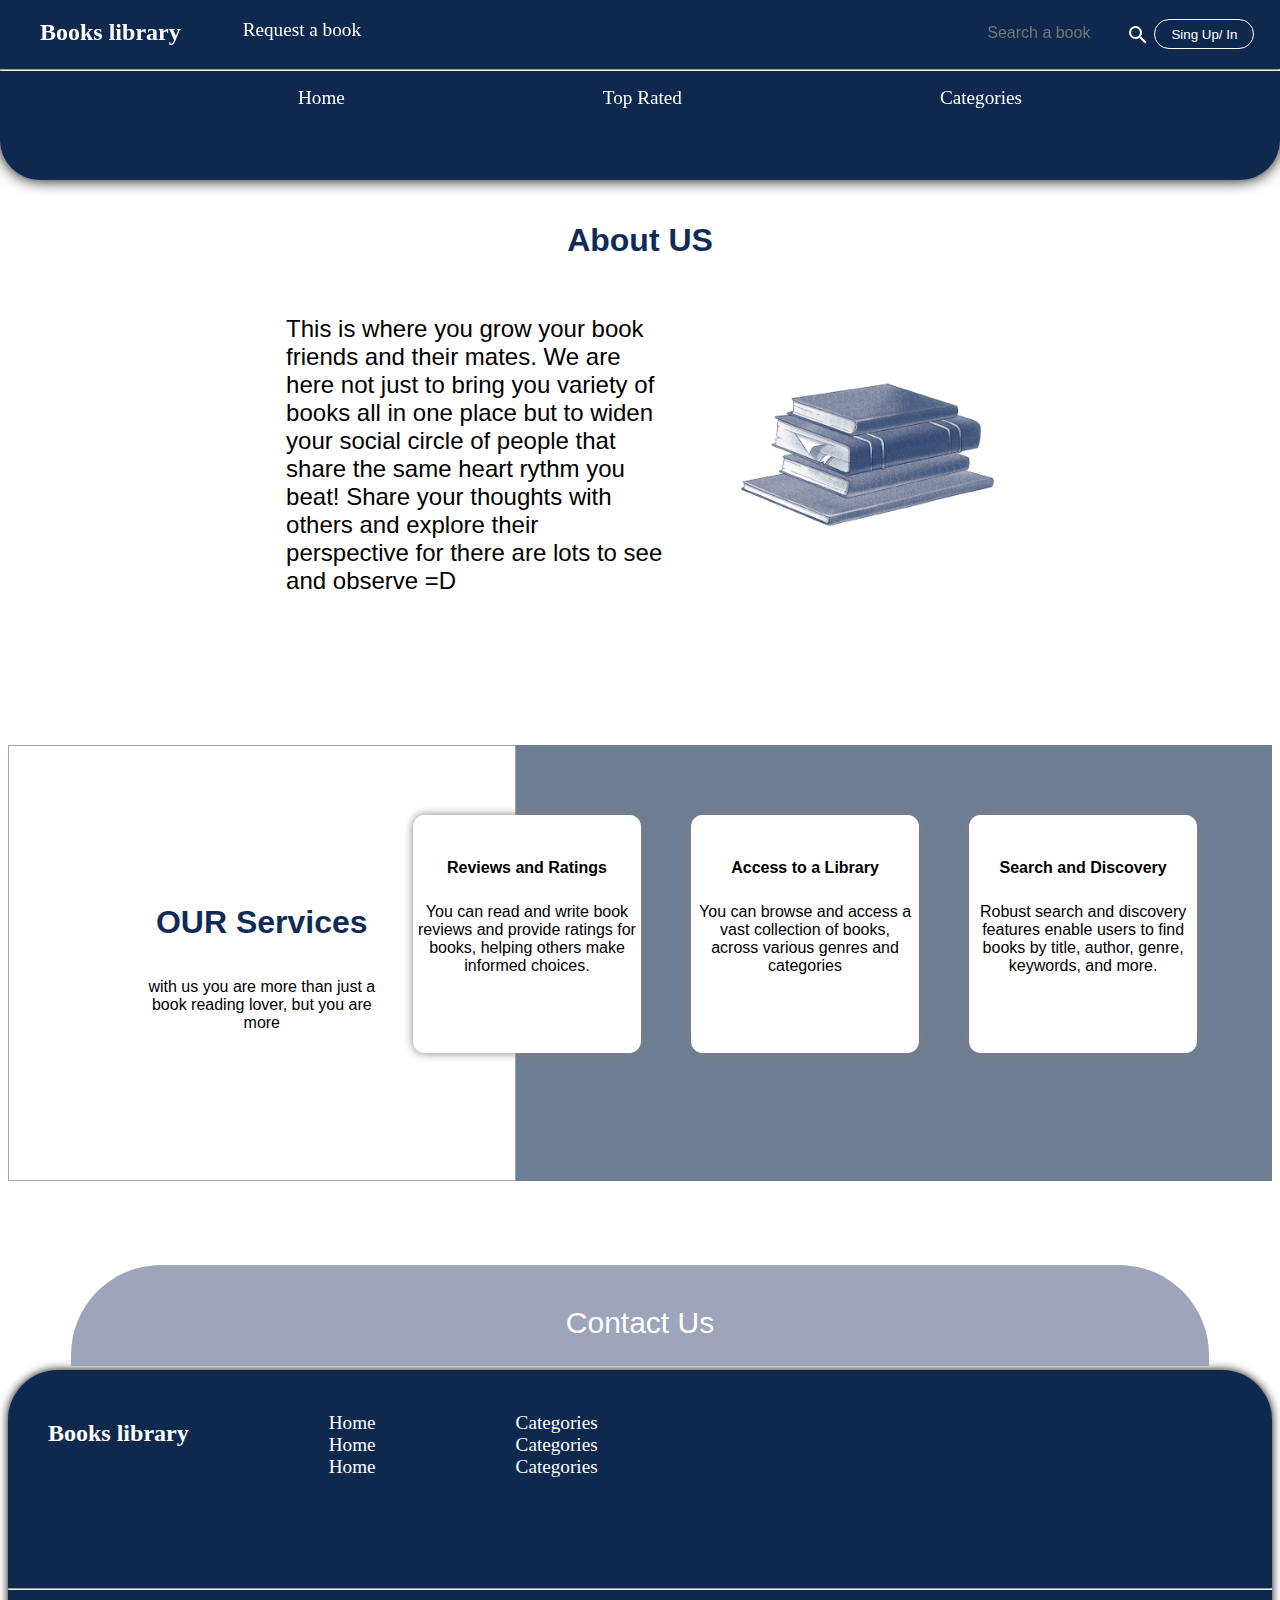
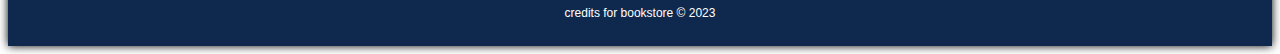
<file: src/html/about.html>
<!DOCTYPE html>
<html lang="en">
<head>
    <meta charset="UTF-8">
    <meta name="viewport" content="width=device-width, initial-scale=1.0">
    <title>About Us</title>
    <link rel="stylesheet" href="../css/about.css">
</head>
<body>
<!-- About Us Section  -->

<!-- Nav Bar -->
<nav class="navbar_container">
    <ul class="navbar_container-sec1">
        <li class="navbar_container-logo">Books library</li>
        <li><a class="item" href="//">Request a book</a></li>
        <li class="searchBarNav">
                <input id="searchQueryInputNav" type="text" name="searchQueryInput" placeholder="Search a book" value="" />
                <button id="searchQuerySubmitNav" type="submit" name="searchQuerySubmit" style="width:24px;height:24px"><svg style="width:24px;height:24px" ><path fill="white" d="M9.5,3A6.5,6.5 0 0,1 16,9.5C16,11.11 15.41,12.59 14.44,13.73L14.71,14H15.5L20.5,19L19,20.5L14,15.5V14.71L13.73,14.44C12.59,15.41 11.11,16 9.5,16A6.5,6.5 0 0,1 3,9.5A6.5,6.5 0 0,1 9.5,3M9.5,5C7,5 5,7 5,9.5C5,12 7,14 9.5,14C12,14 14,12 14,9.5C14,7 12,5 9.5,5Z" /></svg>
                </button>
        </li>
        <li><button id="navbar_container-signinup"  value="Sing Up/ In">Sing Up/ In</button></li>
        <li id="navbar_container-profile"><svg xmlns="http://www.w3.org/2000/svg" height="1.5em" viewBox="0 0 448 512">! Font Awesome Free 6.4.2 by @fontawesome - https://fontawesome.com License - https://fontawesome.com/license (Commercial License) Copyright 2023 Fonticons, Inc.<path d="M304 128a80 80 0 1 0 -160 0 80 80 0 1 0 160 0zM96 128a128 128 0 1 1 256 0A128 128 0 1 1 96 128zM49.3 464H398.7c-8.9-63.3-63.3-112-129-112H178.3c-65.7 0-120.1 48.7-129 112zM0 482.3C0 383.8 79.8 304 178.3 304h91.4C368.2 304 448 383.8 448 482.3c0 16.4-13.3 29.7-29.7 29.7H29.7C13.3 512 0 498.7 0 482.3z"/></svg></i></li>
    </ul>
    <hr />
    <ul class="navbar_container-sec2">
        <li><a class="item" href="//">Home</li></a>
        <li><a class="item" href="//">Top Rated</li></a>
        <li><a class="item" href="//">Categories</li></a>
    </ul>

</nav>

<!-- Hero  -->
    <section class="about_sec">
        <h3>About US</h3>
        <div class="about_sec-hero">
            <p>This is where you grow your book friends and their mates. We are here not just to bring you variety of books all in one place but to widen your social circle of people that share the same heart rythm you beat! Share your thoughts with others and explore their perspective for there are lots to see and observe =D </p>
            <img src="../../assets/stack_of_books.png" alt="aboutUsImg">
        </div>
    </section>
<!-- Our Services -->
    <div class="about_sec-services">

        <div class="about_sec-services-prt1">
            <h3><b>OUR</b> Services</h3>
                <div class="about_sec-services-prt3-card1">
                    <h4>Reviews and Ratings</h4>
                    <p>You can read and write book reviews and provide ratings for books, helping others make informed choices.</p>
                </div>
                <div class="about_sec-services-prt3-card2">
                    <h4>Access to a Library</h4>
                    <p>You can browse and access a vast collection of books, across various genres and categories</p>
                </div>
                <div class="about_sec-services-prt3-card3">
                    <h4>Search and Discovery</h4>
                    <p>Robust search and discovery features enable users to find books by title, author, genre, keywords, and more.</p>
                </div>
            <p>with us you are more than just a book reading lover, but you are more </p>
        </div>
    </div>
    
<!-- Footbar -->
<section class="footbar_">
    <div class="footbar_contactus">
        <p><a href="./src/html/contact.html" class="footbar_contactus-link">Contact Us</a></p>
    </div>

    <footer class="footbar_container">
        <ul class="footbar_container-logo">Books library</ul>

        <ul class="footbar_container-sec1">
            <li><a class="item" href="//">Home</a></li>
            <li><a class="item" href="//">Home</a></li>
            <li><a class="item" href="//">Home</a></li>
        </ul>
        <ul class="footbar_container-sec2">
            <li><a class="item" href="//">Categories</a></li>
            <li><a class="item" href="//">Categories</a></li>
            <li><a class="item" href="//">Categories</a></li>
        </ul>
    </footer>
    <div class="footbar_container-copyRight"><hr><p>credits for bookstore &#169; 2023</p> </div>    
</section>

<!-- Java Script -->
<script src="/src/js/about.js"></script>

</body>
</html>
</file>
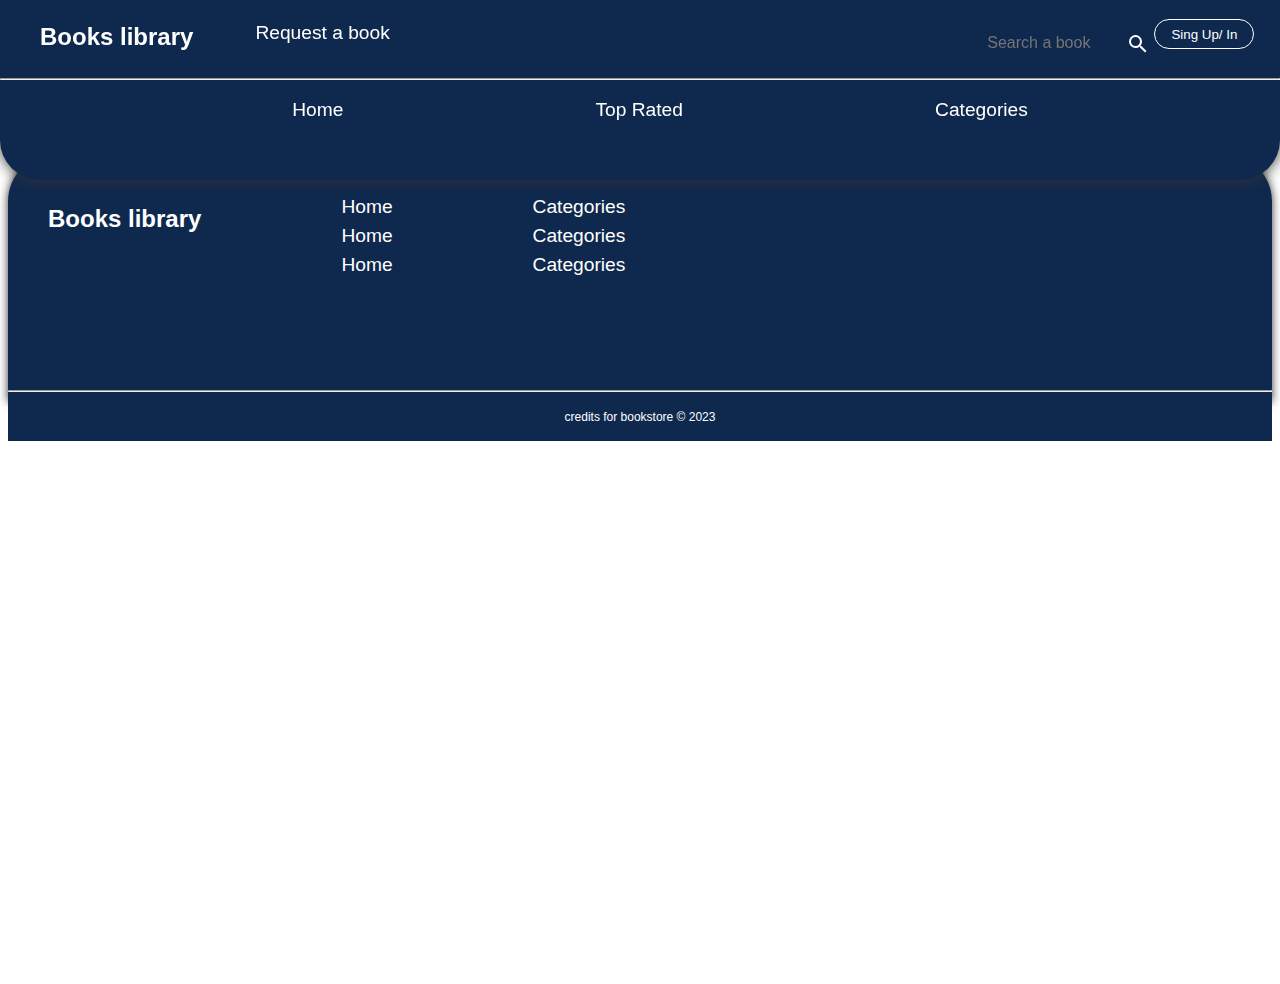
<file: src/html/catalog.html>
<!DOCTYPE html>
<html lang="en">
<head>
    <meta charset="UTF-8">
    <meta name="viewport" content="width=device-width, initial-scale=1.0">
    <title>Catalog Page</title>
    <link rel="stylesheet" href="../css/catalog.css">
</head>
<body>

<!-- Nav Bar -->
<nav class="navbar_container">
    <ul class="navbar_container-sec1">
        <li class="navbar_container-logo">Books library</li>
        <li><a class="item" href="//">Request a book</a></li>
        <li class="searchBarNav">
                <input id="searchQueryInputNav" type="text" name="searchQueryInput" placeholder="Search a book" value="" />
                <button id="searchQuerySubmitNav" type="submit" name="searchQuerySubmit" style="width:24px;height:24px"><svg style="width:24px;height:24px" ><path fill="white" d="M9.5,3A6.5,6.5 0 0,1 16,9.5C16,11.11 15.41,12.59 14.44,13.73L14.71,14H15.5L20.5,19L19,20.5L14,15.5V14.71L13.73,14.44C12.59,15.41 11.11,16 9.5,16A6.5,6.5 0 0,1 3,9.5A6.5,6.5 0 0,1 9.5,3M9.5,5C7,5 5,7 5,9.5C5,12 7,14 9.5,14C12,14 14,12 14,9.5C14,7 12,5 9.5,5Z" /></svg>
                </button>
        </li>
        <li><button id="navbar_container-signinup"  value="Sing Up/ In">Sing Up/ In</button></li>
        <li id="navbar_container-profile"><svg xmlns="http://www.w3.org/2000/svg" height="1.5em" viewBox="0 0 448 512">! Font Awesome Free 6.4.2 by @fontawesome - https://fontawesome.com License - https://fontawesome.com/license (Commercial License) Copyright 2023 Fonticons, Inc.<path d="M304 128a80 80 0 1 0 -160 0 80 80 0 1 0 160 0zM96 128a128 128 0 1 1 256 0A128 128 0 1 1 96 128zM49.3 464H398.7c-8.9-63.3-63.3-112-129-112H178.3c-65.7 0-120.1 48.7-129 112zM0 482.3C0 383.8 79.8 304 178.3 304h91.4C368.2 304 448 383.8 448 482.3c0 16.4-13.3 29.7-29.7 29.7H29.7C13.3 512 0 498.7 0 482.3z"/></svg></i></li>
    </ul>
    <hr />
    <ul class="navbar_container-sec2">
        <li><a class="item" href="//">Home</li></a>
        <li><a class="item" href="//">Top Rated</li></a>
        <li><a class="item" href="//">Categories</li></a>
    </ul>

</nav>


<!-- Catalog Page -->

<!-- catalog Title -->
    <!-- <div class="catalog_title">
        <span>
          Novels
        </span>
      </div> -->

<!-- Book Cards -->
      <section class="catalog_section" id="cat">
        <!-- <div>hi</div>
        <div>2</div>
        <div>3</div>
        <div>4</div>
        <div>5</div>
        <div>6</div>
        <div>7</div>
        <div>8</div>
        <div>9</div>
        <div>10</div> -->
      </section>


<!-- Footbar -->
<section class="footbar_">
    <div class="footbar_contactus">
        <p><a href="./src/html/contact.html" class="footbar_contactus-link">Contact Us</a></p>
    </div>

    <footer class="footbar_container">
        <ul class="footbar_container-logo">Books library</ul>

        <ul class="footbar_container-sec1">
            <li><a class="item" href="//">Home</a></li>
            <li><a class="item" href="//">Home</a></li>
            <li><a class="item" href="//">Home</a></li>
        </ul>
        <ul class="footbar_container-sec2">
            <li><a class="item" href="//">Categories</a></li>
            <li><a class="item" href="//">Categories</a></li>
            <li><a class="item" href="//">Categories</a></li>
        </ul>
    </footer>
    <div class="footbar_container-copyRight"><hr><p>credits for bookstore &#169; 2023</p> </div>    
</section>


<!-- Java Script -->
<script src="../js/catalog.js"></script>


</body>
</html>
</file>
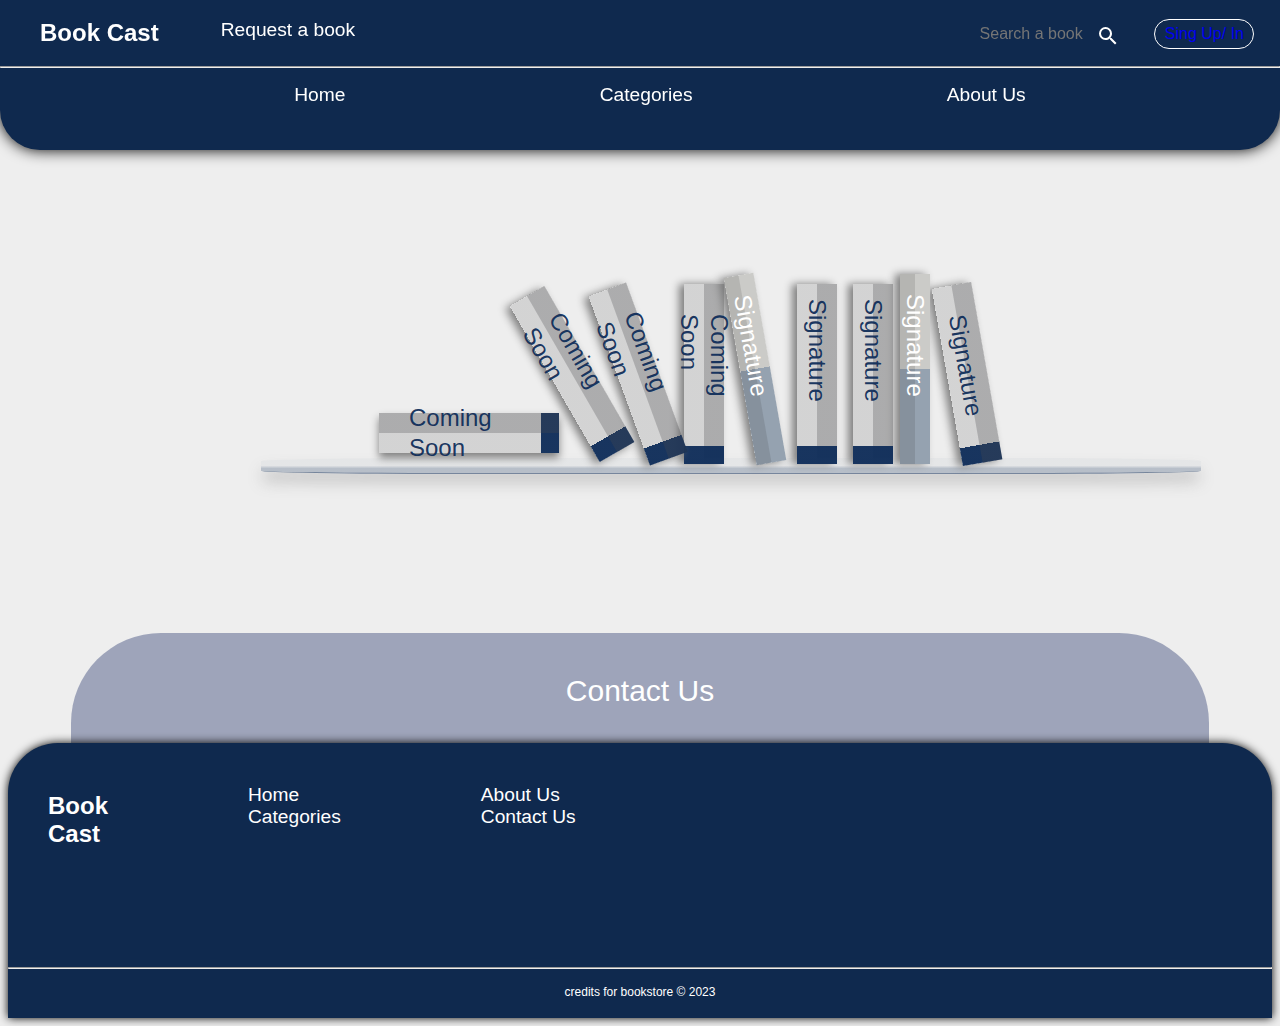
<file: src/html/category.html>
<!DOCTYPE html>
<html lang="en">
<head>
    <meta charset="UTF-8">
    <meta name="viewport" content="width=device-width, initial-scale=1.0">
    <title>Category Page</title>
    <link rel="stylesheet" href="../css/category.css">
</head>
<body>
        
<!-- Nav Bar -->
<nav class="navbar_container">
    <!-- Burger List -->
    <label class="navbar_container-burger-logo">Book <b>Cast</b></label>
    <input type="checkbox" name="Burger List" id="navbar_burgerList">
    <div class="hamburger"></div>
    <!-- Burger list items START -->
    <ul class="navbar_burgerList-items">
        <li><a class="item" href="src/html/contact.html">Request a book</a></li>
        <li><a class="item" href="index.html">Home</a></li>
        <li><a class="item" href="src/html/category.html">Categories</a></li>
        <li><a class="item" href="src/html/about.html">About Us</a></li>
        <li class="searchBarNav">
            <input id="searchQueryInNav" type="text" name="searchQueryInput" placeholder="Search a book" value="" />
            <button id="searchQuerySubNav" type="submit" name="searchQuerySubmit" style="width:24px;height:24px"><svg style="width:24px;height:24px" ><path fill="white" d="M9.5,3A6.5,6.5 0 0,1 16,9.5C16,11.11 15.41,12.59 14.44,13.73L14.71,14H15.5L20.5,19L19,20.5L14,15.5V14.71L13.73,14.44C12.59,15.41 11.11,16 9.5,16A6.5,6.5 0 0,1 3,9.5A6.5,6.5 0 0,1 9.5,3M9.5,5C7,5 5,7 5,9.5C5,12 7,14 9.5,14C12,14 14,12 14,9.5C14,7 12,5 9.5,5Z" /></svg>
            </button>
        </li>
        <li><button id="navbar_container-signinup-burger"  value="Sing Up/ In">Sing Up/ In</button></li>
    </ul>
    <!-- Burger list items END-->
    <ul class="navbar_container-sec1">
        <li class="navbar_container-logo">Book <b>Cast</b></li>
        <li><a class="item" href="//">Request a book</a></li>
        <li class="searchBarNav">
                <input id="searchQueryInputNav" type="text" name="searchQueryInput" placeholder="Search a book" value="" />
                <button id="searchQuerySubmitNav" type="submit" name="searchQuerySubmit" style="width:24px;height:24px"><svg style="width:24px;height:24px" ><path fill="white" d="M9.5,3A6.5,6.5 0 0,1 16,9.5C16,11.11 15.41,12.59 14.44,13.73L14.71,14H15.5L20.5,19L19,20.5L14,15.5V14.71L13.73,14.44C12.59,15.41 11.11,16 9.5,16A6.5,6.5 0 0,1 3,9.5A6.5,6.5 0 0,1 9.5,3M9.5,5C7,5 5,7 5,9.5C5,12 7,14 9.5,14C12,14 14,12 14,9.5C14,7 12,5 9.5,5Z" /></svg>
                </button>
        </li>
        <li><button id="navbar_container-signinup"  value="Sing Up/ In"><a href="src/html/signIn.html">Sing Up/ In</a></button></li>
        <li id="navbar_container-profile"><svg xmlns="http://www.w3.org/2000/svg" height="1.5em" viewBox="0 0 448 512">! Font Awesome Free 6.4.2 by @fontawesome - https://fontawesome.com License - https://fontawesome.com/license (Commercial License) Copyright 2023 Fonticons, Inc.<path d="M304 128a80 80 0 1 0 -160 0 80 80 0 1 0 160 0zM96 128a128 128 0 1 1 256 0A128 128 0 1 1 96 128zM49.3 464H398.7c-8.9-63.3-63.3-112-129-112H178.3c-65.7 0-120.1 48.7-129 112zM0 482.3C0 383.8 79.8 304 178.3 304h91.4C368.2 304 448 383.8 448 482.3c0 16.4-13.3 29.7-29.7 29.7H29.7C13.3 512 0 498.7 0 482.3z"/></svg></i></li>
    </ul>
    <hr />
    <ul class="navbar_container-sec2">
        <li><a class="item" href="index.html">Home</a></li>
        <li><a class="item" href="src/html/category.html">Categories</a></li>
        <li><a class="item" href="src/html/about.html">About Us</a></li>
    </ul>
    
</nav>

<!-- Category Page -->
<section class="shelves">

    <ul class="shelves_shelf1">
        <a href="../html/catalog.html"><div class="shelves_shelf1-book1" ><h2>Signature</h2></div></a>
        <a href="../html/catalog.html"><div class="shelves_shelf1-book2" ><h2>Signature</h2></div></a>
        <a href="../html/catalog.html"><div class="shelves_shelf1-book3" ><h2>Signature</h2></div></a>
        <a href="../html/catalog.html"><div class="shelves_shelf1-book4" ><h2>Signature</h2></div></a>
        <a href="../html/catalog.html"><div class="shelves_shelf1-book5" ><h2>Signature</h2></div></a>
        <a href="../html/catalog.html"><div class="shelves_shelf1-book6" ><h2>Coming Soon</h2></div></a>
        <a href="../html/catalog.html"><div class="shelves_shelf1-book7" ><h2>Coming Soon</h2></div></a>
        <a href="../html/catalog.html"><div class="shelves_shelf1-book8" ><h2>Coming Soon</h2></div></a>
        <a href="../html/catalog.html"><div class="shelves_shelf1-book9" ><h2>Coming Soon</h2></div></a>
    </ul>
    <!-- <div class="shelves_shelf2">
        <a href="/src/html/catalog.html"><div class="shelves_shelf1-book1" ><h2>Signature</h2></div></a>
        <a href="/src/html/catalog.html"><div class="shelves_shelf1-book2" ><h2>Signature</h2></div></a>
        <a href="/src/html/catalog.html"><div class="shelves_shelf1-book3" ><h2>Signature</h2></div></a>
        <a href="/src/html/catalog.html"><div class="shelves_shelf1-book4" ><h2>Signature</h2></div></a>
    </div>
    <div class="shelves_shelf3">
        <a href="/src/html/catalog.html"><div class="shelves_shelf1-book1" ><h2>Signature</h2></div></a>
        <a href="/src/html/catalog.html"><div class="shelves_shelf1-book2" ><h2>Signature</h2></div></a>
        <a href="/src/html/catalog.html"><div class="shelves_shelf1-book3" ><h2>Signature</h2></div></a>
        <a href="/src/html/catalog.html"><div class="shelves_shelf1-book4" ><h2>Signature</h2></div></a>
    </div> --> 
</section>


<!-- Footbar -->
<section class="footbar_">
    <div class="footbar_contactus">
        <p><a href="./src/html/contact.html" class="footbar_contactus-link">Contact Us</a></p>
    </div>

    <footer class="footbar_container">
        <ul class="footbar_container-logo">Book <b>Cast</b></ul>

        <ul class="footbar_container-sec1">
            <li><a class="item" href="index.html">Home</a></li>
            <li><a class="item" href="src/html/category.html">Categories</a></li>
        </ul>
        <ul class="footbar_container-sec2">
            <li><a class="item" href="src/html/about.html">About Us</a></li>
            <li><a class="item" href="src/html/contact.html">Contact Us</a></li>
        </ul>
    </footer>
    <div class="footbar_container-copyRight"><hr><p>credits for bookstore &#169; 2023</p> </div>    
</section>

<!-- Java Script -->
<script src="/src/js/category.js"></script>

</body>
</html>
</file>
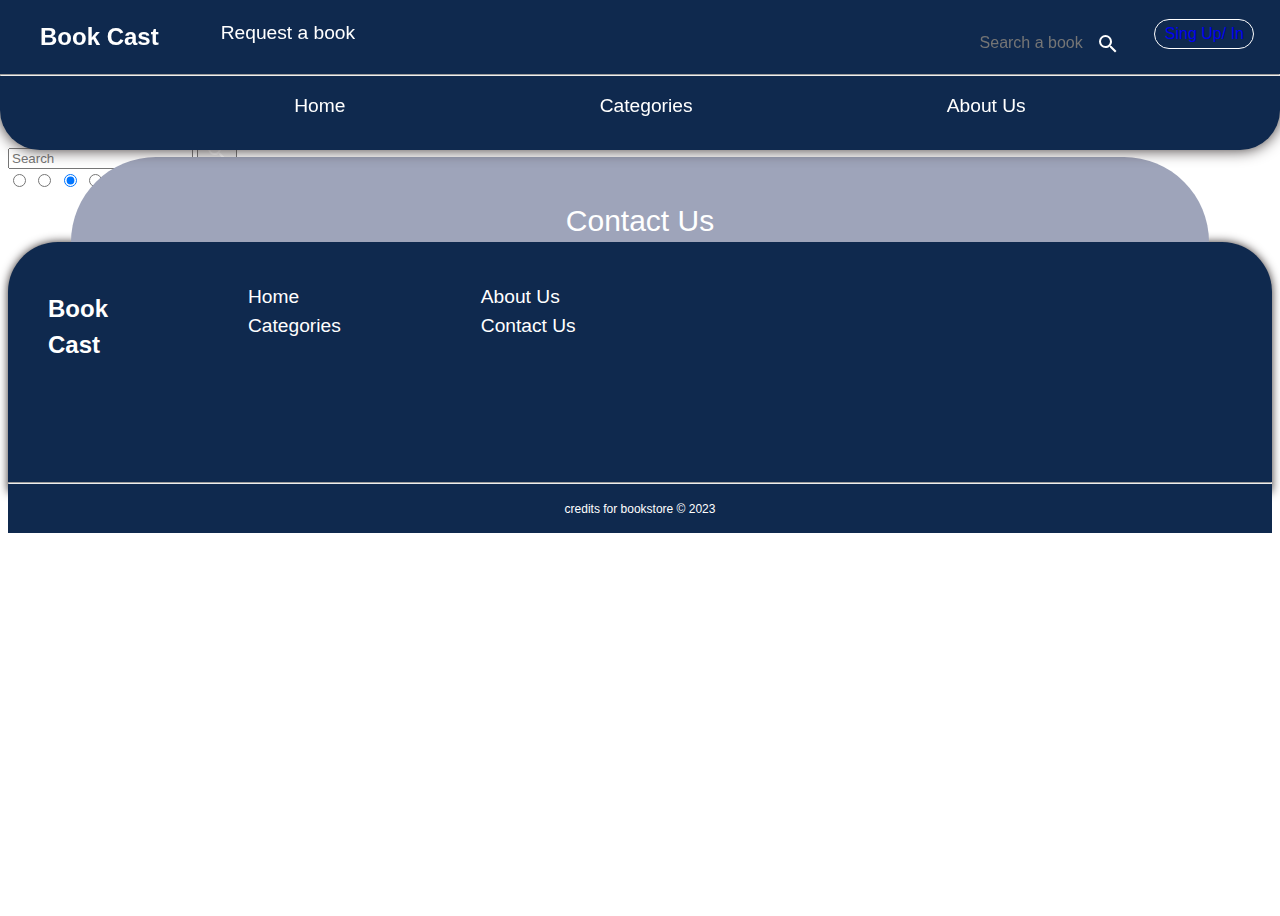
<file: src/html/myBooks.html>
<!DOCTYPE html>
<html lang="en">
<head>
    <meta charset="UTF-8">
    <meta name="viewport" content="width=device-width, initial-scale=1.0">
    <link rel="stylesheet" href="../css/myBooks.css">
    <title>Document</title>
</head>
<body>

    <!-- Nav Bar -->
<nav class="navbar_container">
    <!-- Burger List -->
    <label class="navbar_container-burger-logo">Book <b>Cast</b></label>
    <input type="checkbox" name="Burger List" id="navbar_burgerList">
    <div class="hamburger"></div>
    <!-- Burger list items START -->
    <ul class="navbar_burgerList-items">
        <li><a class="item" href="src/html/contact.html">Request a book</a></li>
        <li><a class="item" href="index.html">Home</a></li>
        <li><a class="item" href="src/html/category.html">Categories</a></li>
        <li><a class="item" href="src/html/about.html">About Us</a></li>
        <li class="searchBarNav">
            <input id="searchQueryInNav" type="text" name="searchQueryInput" placeholder="Search a book" value="" />
            <button id="searchQuerySubNav" type="submit" name="searchQuerySubmit" style="width:24px;height:24px"><svg style="width:24px;height:24px" ><path fill="white" d="M9.5,3A6.5,6.5 0 0,1 16,9.5C16,11.11 15.41,12.59 14.44,13.73L14.71,14H15.5L20.5,19L19,20.5L14,15.5V14.71L13.73,14.44C12.59,15.41 11.11,16 9.5,16A6.5,6.5 0 0,1 3,9.5A6.5,6.5 0 0,1 9.5,3M9.5,5C7,5 5,7 5,9.5C5,12 7,14 9.5,14C12,14 14,12 14,9.5C14,7 12,5 9.5,5Z" /></svg>
            </button>
        </li>
        <li><button id="navbar_container-signinup-burger"  value="Sing Up/ In">Sing Up/ In</button></li>
    </ul>
    <!-- Burger list items END-->
    <ul class="navbar_container-sec1">
        <li class="navbar_container-logo">Book <b>Cast</b></li>
        <li><a class="item" href="//">Request a book</a></li>
        <li class="searchBarNav">
                <input id="searchQueryInputNav" type="text" name="searchQueryInput" placeholder="Search a book" value="" />
                <button id="searchQuerySubmitNav" type="submit" name="searchQuerySubmit" style="width:24px;height:24px"><svg style="width:24px;height:24px" ><path fill="white" d="M9.5,3A6.5,6.5 0 0,1 16,9.5C16,11.11 15.41,12.59 14.44,13.73L14.71,14H15.5L20.5,19L19,20.5L14,15.5V14.71L13.73,14.44C12.59,15.41 11.11,16 9.5,16A6.5,6.5 0 0,1 3,9.5A6.5,6.5 0 0,1 9.5,3M9.5,5C7,5 5,7 5,9.5C5,12 7,14 9.5,14C12,14 14,12 14,9.5C14,7 12,5 9.5,5Z" /></svg>
                </button>
        </li>
        <li><button id="navbar_container-signinup"  value="Sing Up/ In"><a href="src/html/signIn.html">Sing Up/ In</a></button></li>
        <li id="navbar_container-profile"><svg xmlns="http://www.w3.org/2000/svg" height="1.5em" viewBox="0 0 448 512">! Font Awesome Free 6.4.2 by @fontawesome - https://fontawesome.com License - https://fontawesome.com/license (Commercial License) Copyright 2023 Fonticons, Inc.<path d="M304 128a80 80 0 1 0 -160 0 80 80 0 1 0 160 0zM96 128a128 128 0 1 1 256 0A128 128 0 1 1 96 128zM49.3 464H398.7c-8.9-63.3-63.3-112-129-112H178.3c-65.7 0-120.1 48.7-129 112zM0 482.3C0 383.8 79.8 304 178.3 304h91.4C368.2 304 448 383.8 448 482.3c0 16.4-13.3 29.7-29.7 29.7H29.7C13.3 512 0 498.7 0 482.3z"/></svg></i></li>
    </ul>
    <hr />
    <ul class="navbar_container-sec2">
        <li><a class="item" href="index.html">Home</a></li>
        <li><a class="item" href="src/html/category.html">Categories</a></li>
        <li><a class="item" href="src/html/about.html">About Us</a></li>
    </ul>
    
</nav>
    

    <!-- Hero section -->
    <section class="hero">
        <br> <br> <br>
        <div class="mkt-3dSlider py-6">
        <!-- Descrition -->
            <div class="hero_description">
                <p class="hero_description-txt"><span class="mkt-3dSlider-title">Book Cast</span>
                    We are more than just a website; we are a community of book lovers, storytellers, and dreamers.</p>
            <!-- Search Bar -->
                <div class="wrapper">
                    <div class="searchBar">
                      <input id="searchQueryInput" type="text" name="searchQueryInput" placeholder="Search" value="" />
                      <button id="searchQuerySubmit" type="submit" name="searchQuerySubmit"><a href="src/html/catalog.html">
                        <svg style="width:24px;height:24px" viewBox="0 0 24 24"><path fill="white" d="M9.5,3A6.5,6.5 0 0,1 16,9.5C16,11.11 15.41,12.59 14.44,13.73L14.71,14H15.5L20.5,19L19,20.5L14,15.5V14.71L13.73,14.44C12.59,15.41 11.11,16 9.5,16A6.5,6.5 0 0,1 3,9.5A6.5,6.5 0 0,1 9.5,3M9.5,5C7,5 5,7 5,9.5C5,12 7,14 9.5,14C12,14 14,12 14,9.5C14,7 12,5 9.5,5Z" /></svg>
                    </a></button>
                    </div>
                </div>
            <!-- Bottons -->
                <!-- <div class="hero_buttons">
                    <input type="button" value="category" id="hero_buttons-btn1">
                    <input type="button" value="category" id="hero_buttons-btn2">
                    <input type="button" value="category" id="hero_buttons-btn3">
                   
                </div> -->
            </div>
        <!-- Slider -->
            <section id="slider">
                <input class="card-slider"  type="radio" name="slider" id="s1">
                <input class="card-slider" type="radio" name="slider" id="s2">
                <input class="card-slider" type="radio" name="slider" id="s3" checked>
                <input class="card-slider" type="radio" name="slider" id="s4">
                <input class="card-slider" type="radio" name="slider" id="s5">
                <label for="s1" id="slide1" class="card-slider"></label>
                <label for="s2" id="slide2" class="card-slider"></label>
                <label for="s3" id="slide3" class="card-slider"></label>
                <label for="s4" id="slide4" class="card-slider"></label>
                <label for="s5" id="slide5" class="card-slider"></label>
            </section>
        </div>
    </section>
<br> <br>

<!-- Book Cards -->
<section class="catalog_section" id="cat">
    <!-- <div>hi</div>
    <div>2</div>
    <div>3</div>
    <div>4</div>
    <div>5</div>
    <div>6</div>
    <div>7</div>
    <div>8</div>
    <div>9</div>
    <div>10</div> -->
  </section>


<!-- Footbar -->
<section class="footbar_">
    <div class="footbar_contactus">
        <p><a href="./src/html/contact.html" class="footbar_contactus-link">Contact Us</a></p>
    </div>

    <footer class="footbar_container">
        <ul class="footbar_container-logo">Book <b>Cast</b></ul>

        <ul class="footbar_container-sec1">
            <li><a class="item" href="index.html">Home</a></li>
            <li><a class="item" href="src/html/category.html">Categories</a></li>
        </ul>
        <ul class="footbar_container-sec2">
            <li><a class="item" href="src/html/about.html">About Us</a></li>
            <li><a class="item" href="src/html/contact.html">Contact Us</a></li>
        </ul>
    </footer>
    <div class="footbar_container-copyRight"><hr><p>credits for bookstore &#169; 2023</p> </div>    
</section>

    
    
</body>
</html>
</file>
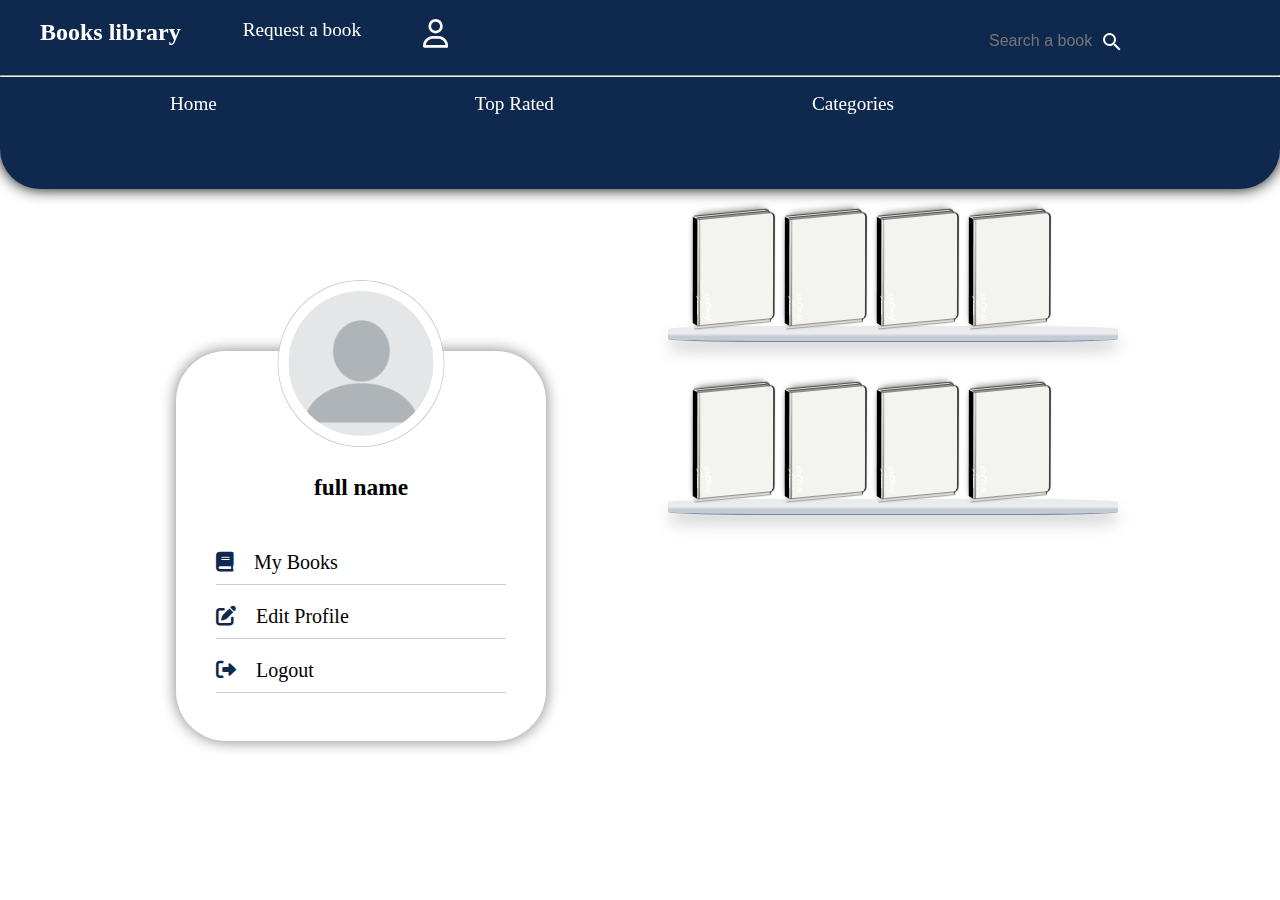
<file: src/html/profile.html>
<!DOCTYPE html>
<html lang="en">

<head>
  <meta charset="UTF-8">
  <meta name="viewport" content="width=device-width, initial-scale=1.0">
  <link rel="stylesheet" href="https://cdnjs.cloudflare.com/ajax/libs/font-awesome/6.0.0/css/all.min.css">
  <link rel="stylesheet" href="../css/profile.css">
  <title>Login</title>
</head>

<body>
  <!-- نفس الشريط العلوي هنا يتضمن الأيقونة لملف المستخدم -->
  <nav class="navbar_container">
    <ul class="navbar_container-sec1">
      <li class="navbar_container-logo">Books library</li>
      <li><a class="item" href="//">Request a book</a></li>
      <li class="searchBarNav">
        <input id="searchQueryInputNav" type="text" name="searchQueryInput" placeholder="Search a book" value="" />
        <button id="searchQuerySubmitNav" type="submit" name="searchQuerySubmit" style="width:24px;height:24px">
          <svg style="width:24px;height:24px">
            <path fill="white"
              d="M9.5,3A6.5,6.5 0 0,1 16,9.5C16,11.11 15.41,12.59 14.44,13.73L14.71,14H15.5L20.5,19L19,20.5L14,15.5V14.71L13.73,14.44C12.59,15.41 11.11,16 9.5,16A6.5,6.5 0 0,1 3,9.5A6.5,6.5 0 0,1 9.5,3M9.5,5C7,5 5,7 5,9.5C5,12 7,14 9.5,14C12,14 14,12 14,9.5C14,7 12,5 9.5,5Z" />
          </svg>
        </button>
      </li>
      <!-- <li>
                <a id="navbar_container-profile" class="item" href="../html/profile.html"><i class="fas fa-user"></i>My Profile</a>
            </li> -->
      <li id="navbar_container-profile"><a class="profile" href="../src/html/profile.html"> <svg
            xmlns="http://www.w3.org/2000/svg" height="1.5em" viewBox="0 0 448 512" style="fill:white">! Font Awesome
            Free 6.4.2 by @fontawesome - https://fontawesome.com License - https://fontawesome.com/license (Commercial
            License) Copyright 2023 Fonticons, Inc.
            <path
              d="M304 128a80 80 0 1 0 -160 0 80 80 0 1 0 160 0zM96 128a128 128 0 1 1 256 0A128 128 0 1 1 96 128zM49.3 464H398.7c-8.9-63.3-63.3-112-129-112H178.3c-65.7 0-120.1 48.7-129 112zM0 482.3C0 383.8 79.8 304 178.3 304h91.4C368.2 304 448 383.8 448 482.3c0 16.4-13.3 29.7-29.7 29.7H29.7C13.3 512 0 498.7 0 482.3z" />
          </svg></a></i></li>
    </ul>
    <hr />
    <ul class="navbar_container-sec2">
      <li><a class="item" href="../index.html">Home</a></li>
      <li><a class="item" href="../index.html">Top Rated</a></li>
      <li><a class="item" href="../html/category.html">Categories</a></li>
    </ul>
  </nav>

  <div class="column-left">
    <div class="column_details">
      <div class="avatar-container">
        <div class="avatar">
          <img src="../../assets/profile-picture.webp" alt="Profile Image">
        </div>
      </div>
      <div class="content">
        <h3 class="full-name">full name</h3>
      </div>
      <div class="links">
        <a href="#"><i class="fas fa-book"></i> My Books</a>
        <a href="../html/editProfile.html"><i class="fas fa-edit"></i> Edit Profile</a>
        <a href="#"><i class="fas fa-sign-out-alt" id="logout"></i> Logout</a>
      </div>

    </div>

  </div>

  <div class="column-right">
    <div class="bookshelf">
      <div class="books">
        <!-- <div class="book"></div>
                <div class="book"></div>
                <div class="book"></div> -->

        <article class="book">
          <div class="cover-back"></div>
          <div class="pages">
            <span></span>
            <span></span>
            <span></span>
            <span></span>
            <span></span>
          </div>
          <div class="cover">
            <!-- <span class="title">Book Title</span> -->
          </div>
          <div class="spine">
            <span>my logo</span>
          </div>
          <div class="spine-shadow"></div>
        </article>
        <article class="book">
          <div class="cover-back"></div>
          <div class="pages">
            <span></span>
            <span></span>
            <span></span>
            <span></span>
            <span></span>
          </div>
          <div class="cover">
            <!-- <span class="title">Book Title</span> -->
          </div>
          <div class="spine">
            <span>my logo</span>
          </div>
          <div class="spine-shadow"></div>
        </article>
        <article class="book">
          <div class="cover-back"></div>
          <div class="pages">
            <span></span>
            <span></span>
            <span></span>
            <span></span>
            <span></span>
          </div>
          <div class="cover">
            <!-- <span class="title">Book Title</span> -->
          </div>
          <div class="spine">
            <span>my logo</span>
          </div>
          <div class="spine-shadow"></div>
        </article>
        <article class="book">
          <div class="cover-back"></div>
          <div class="pages">
            <span></span>
            <span></span>
            <span></span>
            <span></span>
            <span></span>
          </div>
          <div class="cover">
            <!-- <span class="title">Book Title</span> -->
          </div>
          <div class="spine">
            <span>my logo</span>
          </div>
          <div class="spine-shadow"></div>
        </article>
      </div>
    </div>
    <div class="bookshelf1">
      <div class="books">
        <!-- <div class="book"></div>
                <div class="book"></div>
                <div class="book"></div> -->

        <article class="book">
          <div class="cover-back"></div>
          <div class="pages">
            <span></span>
            <span></span>
            <span></span>
            <span></span>
            <span></span>
          </div>
          <div class="cover">
            <!-- <span class="title">Book Title</span> -->
          </div>
          <div class="spine">
            <span>my logo</span>
          </div>
          <div class="spine-shadow"></div>
        </article>

        <article class="book">
          <div class="cover-back"></div>
          <div class="pages">
            <span></span>
            <span></span>
            <span></span>
            <span></span>
            <span></span>
          </div>
          <div class="cover">
            <!-- <span class="title">Book Title</span> -->
          </div>
          <div class="spine">
            <span>my logo</span>
          </div>
          <div class="spine-shadow"></div>
        </article>

        <article class="book">
          <div class="cover-back"></div>
          <div class="pages">
            <span></span>
            <span></span>
            <span></span>
            <span></span>
            <span></span>
          </div>
          <div class="cover">
            <!-- <span class="title">Book Title</span> -->
          </div>
          <div class="spine">
            <span>my logo</span>
          </div>
          <div class="spine-shadow"></div>
        </article>

        <article class="book">
          <div class="cover-back"></div>
          <div class="pages">
            <span></span>
            <span></span>
            <span></span>
            <span></span>
            <span></span>
          </div>
          <div class="cover">
            <!-- <span class="title">Book Title</span> -->
          </div>
          <div class="spine">
            <span>my logo</span>
          </div>
          <div class="spine-shadow"></div>
        </article>


      </div>

    </div>

    <!-- <a href="#" class="blog-slider__button">VIEW MORE</a> -->
  </div>




</body>
<!-- <script src="../js/profile.js"></script> -->
<script>
  
// جلب البريد الإلكتروني من السيشن ستورج
const userEmail = sessionStorage.getItem('userEmail');

if (userEmail) {
  // إذا تم العثور على بريد إلكتروني في السيشن ستورج
  fetch("http://localhost:3000/users")
    .then((response) => response.json()) // تحويل الاستجابة إلى JSON
    .then((data) => {
      // البحث عن البيانات المطابقة لبريد الإلكتروني في البيانات المسترجعة
      const userData = data.find((user) => user.email === userEmail);

      if (userData) {
        // إذا تم العثور على بيانات المستخدم
        const fullNameElement = document.querySelector(".full-name");
        // جلب الفل نيم من بيانات المستخدم
        const fullName = userData.fullname;
        // عرض الفل نيم في العنصر .full-name
        fullNameElement.textContent = fullName;
      } else {
        console.error("User data not found for email: " + userEmail);
      }
    })
    .catch((error) => {
      console.error("Error fetching data:", error);
    });
} else {
  console.error("User email not found in session storage.");
}


const logoutButton = document.getElementById("logout");

// إضافة حدث النقر لزر تسجيل الخروج
logoutButton.addEventListener("click", () => {
  // قم بحذف البيانات من السيشن ستورج
  sessionStorage.removeItem('userId');
  sessionStorage.removeItem('userEmail');
  
  // قم بتوجيه المستخدم إلى صفحة الهوم
  window.location.href = "../index.html";
});

</script>




</html>
</file>
<file: src/css/about.css>
.about_sec {
  display: flex;
  flex-direction: column;
  width: 100%;
  row-gap: 30%;
  animation: fadeIn 3s forwards;
  margin-top: 15%;
}

.about_sec-hero {
  display: flex;
  flex-direction: row;
  justify-content: center;
  align-items: center;
  -moz-column-gap: 6%;
       column-gap: 6%;
  width: 100%;
}

.about_sec-hero p {
  overflow-wrap: break-word;
  max-width: 30%;
  font-family: Arial, Helvetica, sans-serif;
  font-size: 150%;
}

h3 {
  font-family: Arial, Helvetica, sans-serif;
  text-align: center;
  color: #0F2C59;
  font-size: 200%;
}

h4 {
  font-family: Arial, Helvetica, sans-serif;
  font-size: 100%;
  text-align: center;
  padding-top: 10%;
}

.about_sec-hero img {
  width: 20%;
  height: 10%;
}

.about_sec-services {
  background-color: rgba(15, 41, 78, 0.6078431373);
}

.about_sec-services-prt1 {
  background-color: white;
  border: 1px solid #9EA4BA;
  padding: 10%;
  margin-top: 10%;
  margin-bottom: 15%;
  width: 20%;
  height: 25%;
  position: relative;
  z-index: 2;
}

.about_sec-services-prt1 p {
  font-family: Arial, Helvetica, sans-serif;
  text-align: center;
  padding: 2%;
}

.about_sec-services-prt3-card1, .about_sec-services-prt3-card2, .about_sec-services-prt3-card3 {
  background-color: white;
  position: absolute;
  box-shadow: 0 0 10px grey;
  width: 228px;
  height: 238px;
  border-radius: 5%;
  z-index: 3;
}

.about_sec-services-prt3-card2 {
  right: -80%;
  top: 16%;
  animation: slideIn 2s backwards;
}

.about_sec-services-prt3-card3 {
  right: -135%;
  top: 16%;
  animation: slideIn 3s backwards;
}

.about_sec-services-prt3-card1 {
  right: -25%;
  top: 16%;
  animation: slideIn 1s backwards;
}

.about_sec-services-prt3-card1:hover, .about_sec-services-prt3-card2:hover, .about_sec-services-prt3-card3:hover {
  border: 2px solid #dfba18;
}

@keyframes slideIn {
  from {
    opacity: 1;
    transform: translateX(-80%);
  }
}
@keyframes fadeIn {
  from {
    opacity: 0;
  }
  to {
    opacity: 1;
  }
}
.navbar_container {
  background-color: #0f294e;
  border-radius: 0 0 40px 40px;
  height: 20%;
  position: fixed;
  top: 0;
  right: 0;
  width: 100%;
  z-index: 99;
  box-shadow: 0 0 15px;
}

.navbar_container-sec1 {
  display: flex;
  flex-direction: row;
  padding-top: 0.25%;
  padding-bottom: 0.5%;
}

.navbar_container hr {
  color: #9EA4BA;
}

.navbar_container-sec1 .searchBarNav {
  width: 30%;
  position: absolute;
  right: 1%;
  flex: 1;
  align-self: flex-end;
  display: flex;
  flex-direction: column;
}

.navbar_container-sec1 #searchQueryInputNav {
  border: none;
  height: 1.5rem;
  font-size: 1rem;
  background-color: #0f294e;
  text-align: center;
  position: absolute;
  right: 32%;
  bottom: 0.5%;
  color: white;
}

.navbar_container-sec1 #searchQuerySubmitNav {
  width: 24px;
  height: 24px;
  border: none;
  outline: none;
  background-color: #0f294e;
  position: absolute;
  right: 32%;
  bottom: 1%;
}

.navbar_container-logo {
  font-size: 150%;
  color: white;
  font-weight: bold;
}

.navbar_container-sec1 {
  list-style-type: none;
  display: flex;
  flex-direction: row;
  -moz-column-gap: 5%;
       column-gap: 5%;
}

.navbar_container h3 {
  color: white;
}

.navbar_container a {
  text-decoration: none;
  font-size: 120%;
}

.navbar_container .item {
  text-decoration: none;
  color: white;
  font-weight: lighter;
}

.navbar_container .item:hover {
  color: #dfba18;
}

.navbar_container-sec2 {
  display: flex;
  flex-direction: row;
  justify-content: space-evenly;
  list-style-type: none;
}

#navbar_container-signinup {
  background-color: #0f294e;
  border: 1.5px solid;
  border-radius: 15px;
  border-color: white;
  color: white;
  height: 30px;
  width: 100px;
  text-align: center;
  text-decoration: none;
  position: absolute;
  right: 2%;
  cursor: pointer;
}

#navbar_container-signinup:hover {
  background-color: white;
  color: #0f294e;
}

#navbar_container-profile {
  position: absolute;
  right: 5%;
  fill: white;
  display: none;
}

#navbar_container-profile:hover {
  fill: #dfba18;
}

.footbar_ {
  background-color: #0f294e;
  border-radius: 50px 50px 0 0;
  width: 100%;
  height: 250px;
  bottom: 0;
  padding-top: 2%;
  display: flex;
  flex-direction: column;
  box-shadow: 0 0 10px;
  position: relative;
}

.footbar_container {
  display: flex;
  flex-direction: row;
}

.footbar_container ul {
  list-style-type: none;
  display: flex;
  flex-direction: column;
}

.footbar_container-logo {
  color: white;
  font-size: 150%;
  font-weight: bold;
}

.footbar_container li {
  display: inline;
}

.footbar_container a {
  text-decoration: none;
  font-size: 120%;
  margin-left: 100px;
}

.footbar_container .item {
  text-decoration: none;
  color: white;
  font-weight: lighter;
}

.footbar_container .item:hover {
  color: #9EA4BA;
}

.footbar_container-copyRight {
  text-align: center;
  font-family: Arial, Helvetica, sans-serif;
  color: white;
  font-size: 12px;
  background-color: #0f294e;
  margin: 0;
  margin-top: 1%;
  padding-top: 6%;
}

.footbar_container-copyRight p {
  padding: 0.3%;
}

.footbar_contactus {
  height: 50px;
  background-color: #9EA4BA;
  position: absolute;
  bottom: 280px;
  z-index: 0;
  width: 90%;
  right: 5%;
  border-radius: 90px 90px 0 0;
  text-align: center;
  padding-top: 2%;
  padding-bottom: 2%;
}

.footbar_contactus-link {
  text-decoration: none;
  text-align: center;
  font-family: Arial, Helvetica, sans-serif;
  color: white;
  font-size: 30px;
}

.footbar_contactus-link:hover {
  color: #dfba18;
  font-size: 40px;
}/*# sourceMappingURL=about.css.map */
</file>
<file: src/css/catalog.css>
.catalog_title {
  margin-top: 15%;
  width: 80%;
  height: 20px;
  border-bottom: 1px solid grey;
  text-align: center;
  transform: translate(10%);
}

.catalog_title span {
  font-size: 40px;
  background-color: white;
  padding: 0 10px;
  font-family: Arial, Helvetica, sans-serif;
  font-size: 200%;
  color: #0F2C59;
}

.catalog_section {
  margin: 6%;
  display: grid;
  grid-template-columns: auto auto auto auto auto;
  gap: 2%;
}

.navbar_container {
  background-color: #0f294e;
  border-radius: 0 0 40px 40px;
  height: 20%;
  position: fixed;
  top: 0;
  right: 0;
  width: 100%;
  z-index: 99;
  box-shadow: 0 0 15px;
}

.navbar_container-sec1 {
  display: flex;
  flex-direction: row;
  padding-top: 0.25%;
  padding-bottom: 0.5%;
}

.navbar_container hr {
  color: #9EA4BA;
}

.navbar_container-sec1 .searchBarNav {
  width: 30%;
  position: absolute;
  right: 1%;
  flex: 1;
  align-self: flex-end;
  display: flex;
  flex-direction: column;
}

.navbar_container-sec1 #searchQueryInputNav {
  border: none;
  height: 1.5rem;
  font-size: 1rem;
  background-color: #0f294e;
  text-align: center;
  position: absolute;
  right: 32%;
  bottom: 0.5%;
  color: white;
}

.navbar_container-sec1 #searchQuerySubmitNav {
  width: 24px;
  height: 24px;
  border: none;
  outline: none;
  background-color: #0f294e;
  position: absolute;
  right: 32%;
  bottom: 1%;
}

.navbar_container-logo {
  font-size: 150%;
  color: white;
  font-weight: bold;
}

.navbar_container-sec1 {
  list-style-type: none;
  display: flex;
  flex-direction: row;
  -moz-column-gap: 5%;
       column-gap: 5%;
}

.navbar_container h3 {
  color: white;
}

.navbar_container a {
  text-decoration: none;
  font-size: 120%;
}

.navbar_container .item {
  text-decoration: none;
  color: white;
  font-weight: lighter;
}

.navbar_container .item:hover {
  color: #dfba18;
}

.navbar_container-sec2 {
  display: flex;
  flex-direction: row;
  justify-content: space-evenly;
  list-style-type: none;
}

#navbar_container-signinup {
  background-color: #0f294e;
  border: 1.5px solid;
  border-radius: 15px;
  border-color: white;
  color: white;
  height: 30px;
  width: 100px;
  text-align: center;
  text-decoration: none;
  position: absolute;
  right: 2%;
  cursor: pointer;
}

#navbar_container-signinup:hover {
  background-color: white;
  color: #0f294e;
}

#navbar_container-profile {
  position: absolute;
  right: 5%;
  fill: white;
  display: none;
}

#navbar_container-profile:hover {
  fill: #dfba18;
}

.footbar_ {
  background-color: #0f294e;
  border-radius: 50px 50px 0 0;
  width: 100%;
  height: 250px;
  bottom: 0;
  padding-top: 2%;
  display: flex;
  flex-direction: column;
  box-shadow: 0 0 10px;
  position: relative;
}

.footbar_container {
  display: flex;
  flex-direction: row;
}

.footbar_container ul {
  list-style-type: none;
  display: flex;
  flex-direction: column;
}

.footbar_container-logo {
  color: white;
  font-size: 150%;
  font-weight: bold;
}

.footbar_container li {
  display: inline;
}

.footbar_container a {
  text-decoration: none;
  font-size: 120%;
  margin-left: 100px;
}

.footbar_container .item {
  text-decoration: none;
  color: white;
  font-weight: lighter;
}

.footbar_container .item:hover {
  color: #9EA4BA;
}

.footbar_container-copyRight {
  text-align: center;
  font-family: Arial, Helvetica, sans-serif;
  color: white;
  font-size: 12px;
  background-color: #0f294e;
  margin: 0;
  margin-top: 1%;
  padding-top: 6%;
}

.footbar_container-copyRight p {
  padding: 0.3%;
}

.footbar_contactus {
  height: 50px;
  background-color: #9EA4BA;
  position: absolute;
  bottom: 280px;
  z-index: 0;
  width: 90%;
  right: 5%;
  border-radius: 90px 90px 0 0;
  text-align: center;
  padding-top: 2%;
  padding-bottom: 2%;
}

.footbar_contactus-link {
  text-decoration: none;
  text-align: center;
  font-family: Arial, Helvetica, sans-serif;
  color: white;
  font-size: 30px;
}

.footbar_contactus-link:hover {
  color: #dfba18;
  font-size: 40px;
}

.my-element {
  background-color: #3498db;
  color: #fff;
  transition: background-color 0.3s;
}
.my-element:hover {
  background-color: #9EA4BA;
}

*, *:after, *:before {
  box-sizing: border-box;
}

body {
  font-family: "Lexend", sans-serif;
  line-height: 1.5;
  min-height: 100vh;
  align-items: center;
  color: #393232;
}

img {
  width: 80%;
  min-height: 90%;
  display: block;
}

.card-list {
  display: grid;
  grid-template-columns: auto auto auto auto auto;
  gap: 20px;
}

.card {
  background-color: #FFF;
  box-shadow: 0 0 0 1px rgba(0, 0, 0, 0.05), 0 20px 50px 0 rgba(0, 0, 0, 0.1);
  border-radius: 20px;
  overflow: hidden;
  padding: 1.25rem;
  padding-right: 1.25rem;
  height: -moz-fit-content;
  height: fit-content;
  position: relative;
  transition: 0.15s ease-in;
}
.card:hover, .card:focus-within {
  box-shadow: 0 0 10px 2px orange, 0 10px 60px 0 rgba(0, 0, 0, 0.1);
  transform: translatey(-15px);
  border: 3px solid orange;
}

.card-image {
  border-radius: 1%;
  width: 100%;
  overflow: hidden;
}

.card-header {
  display: flex;
  align-items: center;
  justify-content: space-between;
}
.card-header a {
  font-weight: 600;
  font-size: 0.9rem;
  line-height: 1.25;
  text-decoration: none;
  color: inherit;
  will-change: transform;
}
.card-header a:after {
  content: "";
  position: absolute;
  left: 0;
  top: 0;
  right: 0;
  bottom: 0;
}

.icon-button {
  border: 0;
  background-color: #fff;
  border-radius: 50%;
  width: 1.8rem;
  height: 1.8rem;
  display: flex;
  justify-content: center;
  align-items: center;
  flex-shrink: 0;
  font-size: 1.25rem;
  transition: 0.25s ease;
  box-shadow: 0 0 0 1px rgba(0, 0, 0, 0.05), 0 3px 8px 0 rgba(0, 0, 0, 0.05);
  z-index: 1;
  cursor: pointer;
  color: #565656;
}
.icon-button svg {
  width: 1em;
  height: 1em;
}
.icon-button:hover, .icon-button:focus {
  background-color: #b5ccd6;
  color: #FFF;
}

.card-footer {
  border-top: 1px solid #ddd;
  font-size: 0.7rem;
  display: flex;
  align-items: center;
  flex-wrap: wrap;
}

.card-meta {
  display: flex;
  align-items: center;
  color: #787878;
}
.card-meta:first-child:after {
  display: block;
  content: "";
  width: 4px;
  height: 2px;
  border-radius: 50%;
  background-color: currentcolor;
  margin-left: 0.75rem;
  margin-right: 0.75rem;
}
.card-meta svg {
  flex-shrink: 0;
  width: 1em;
  height: 1em;
  margin-right: 0.25em;
}

fieldset, label {
  margin: 0;
  padding: 0;
}

/****** Style Star Rating Widget *****/
.rating {
  border: none;
  float: left;
}

.rating > input {
  display: none;
}

.rating > label:before {
  margin: 5px;
  font-size: 1.25em;
  font-family: FontAwesome;
  display: inline-block;
  content: "\f005";
}

.rating > .half:before {
  content: "\f089";
  position: absolute;
}

.rating > label {
  color: #ddd;
  float: right;
}

/***** CSS Magic to Highlight Stars on Hover *****/
.rating > input:checked ~ label,
.rating:not(:checked) > label:hover,
.rating:not(:checked) > label:hover ~ label {
  color: #FFD700;
} /* hover previous stars in list */
.rating > input:checked + label:hover,
.rating > input:checked ~ label:hover,
.rating > label:hover ~ input:checked ~ label,
.rating > input:checked ~ label:hover ~ label {
  color: #FFED85;
}

@media screen and (max-width: 945px) {
  .catalog_section {
    display: grid;
    grid-template-columns: auto auto auto auto;
    gap: 20px;
  }
}
@media screen and (max-width: 765px) {
  .catalog_section {
    display: grid;
    grid-template-columns: auto auto auto auto;
    gap: 10px;
  }
}
@media screen and (max-width: 729px) {
  .catalog_section {
    display: grid;
    grid-template-columns: auto auto auto;
    gap: 20px;
  }
}
@media screen and (max-width: 630px) {
  .catalog_section {
    display: grid;
    grid-template-columns: auto auto auto;
    gap: 10px;
  }
}
@media screen and (max-width: 542px) {
  .catalog_section {
    display: grid;
    grid-template-columns: auto auto;
    gap: 20px;
  }
}
@media screen and (max-width: 380px) {
  .catalog_section {
    display: grid;
    grid-template-columns: auto auto;
    gap: 10px;
  }
}
@media screen and (max-width: 360px) {
  .catalog_section {
    display: grid;
    grid-template-columns: auto;
    gap: 20px;
  }
}/*# sourceMappingURL=catalog.css.map */
</file>
<file: src/css/category.css>
body {
  background-color: #eee;
  position: relative;
}

.shelves {
  display: flex;
  flex-direction: column;
  row-gap: 25%;
  margin-top: 35%;
  margin-left: 20%;
  margin-right: 25%;
  margin-bottom: 20%;
  justify-content: center;
}

.shelves_shelf1, .shelves_shelf2, .shelves_shelf3, .shelves_shelf4 {
  height: 15px;
  width: 900px;
  background-image: linear-gradient(rgba(224, 226, 228, 0.6901960784) 0 50%, rgba(16, 46, 87, 0.2470588235) 70% 100%);
  box-shadow: 0 10px 15px -2px rgba(134, 134, 134, 0.431372549);
  border-radius: 20%;
  border-bottom: 1px solid rgba(16, 45, 87, 0.5176470588);
  position: absolute;
}

.shelves_shelf2, .shelves_shelf4 {
  transform: translatex(150%);
}

.shelves_shelf2 {
  animation: slideInEven 1s backwards;
}

.shelves_shelf4 {
  animation: slideInEven 1s forwards;
  animation-delay: 1s;
  margin-bottom: 15%;
}

.shelves_shelf1 {
  animation: slideInOdd 1s backwards;
  position: relative;
}

.shelves_shelf3 {
  animation: slideInOdd 1s backwards;
  animation-delay: 1s;
  position: relative;
}

.shelves_shelf1-book1 {
  position: absolute;
  bottom: 60%;
  left: 73%;
  width: 40px;
  height: 180px;
  line-height: 60px;
  text-align: center;
  color: rgba(15, 45, 89, 0.9607843137);
  background: linear-gradient(rgba(43, 44, 45, 0.137254902) 90%, rgba(15, 45, 89, 0.9607843137) 10%);
  transform-origin: 0 10;
  transform: rotate(-10deg);
  transition: transform 0.3s ease;
  animation: dropDown 1s backwards;
  animation-delay: 1s;
  box-shadow: -5px 0px 8px grey;
}
.shelves_shelf1-book1::after {
  content: "";
  position: absolute;
  bottom: 0;
  right: 0;
  height: 100%;
  width: 50%;
  z-index: -1;
  background: rgba(75, 76, 78, 0.2823529412);
}
.shelves_shelf1-book1:hover {
  transform: rotate(0);
}
.shelves_shelf1-book1 h2 {
  transform: rotate(90deg);
  font-family: Arial, Helvetica, sans-serif;
  text-align: center;
  font-size: 150%;
  font-weight: lighter;
}

.shelves_shelf1-book2 {
  position: absolute;
  bottom: 60%;
  left: 68%;
  height: 190px;
  width: 30px;
  line-height: 30px;
  color: #fff;
  background: linear-gradient(#cbcbc8 50%, #95a2b0 50%);
  transition: transform 0.3s ease;
  animation: dropDownB2 1s backwards;
  animation-delay: 1.5s;
  box-shadow: -5px 0px 8px grey;
}
.shelves_shelf1-book2::before {
  content: "";
  position: absolute;
  top: 0;
  left: 0;
  width: 50%;
  height: 100%;
  background: rgba(43, 44, 45, 0.137254902);
}
.shelves_shelf1-book2:hover {
  transform: scale(1.05);
}
.shelves_shelf1-book2 span {
  text-align: center;
}
.shelves_shelf1-book2 h2 {
  transform: rotate(90deg);
  font-family: Arial, Helvetica, sans-serif;
  text-align: center;
  font-size: 150%;
  font-weight: lighter;
}

.shelves_shelf1-book3 {
  position: absolute;
  bottom: 60%;
  left: 63%;
  width: 40px;
  height: 180px;
  line-height: 60px;
  line-height: 30px;
  text-align: center;
  color: rgba(15, 45, 89, 0.9607843137);
  background: linear-gradient(rgba(43, 44, 45, 0.137254902) 90%, rgba(15, 45, 89, 0.9607843137) 10%);
  transition: transform 0.3s ease;
  animation: dropDownB3 1s backwards;
  animation-delay: 2s;
  box-shadow: -5px 0px 8px grey;
}
.shelves_shelf1-book3::after {
  content: "";
  position: absolute;
  bottom: 0;
  right: 0;
  height: 100%;
  width: 50%;
  z-index: -1;
  background: rgba(75, 76, 78, 0.2823529412);
}
.shelves_shelf1-book3 h2 {
  transform: rotate(90deg);
  font-family: Arial, Helvetica, sans-serif;
  text-align: center;
  font-size: 150%;
  font-weight: lighter;
}
.shelves_shelf1-book3:hover {
  transform: scale(1.05);
}

.shelves_shelf1-book4 {
  position: absolute;
  bottom: 60%;
  left: 57%;
  width: 40px;
  height: 180px;
  line-height: 60px;
  line-height: 30px;
  text-align: center;
  color: rgba(15, 45, 89, 0.9607843137);
  background: linear-gradient(rgba(43, 44, 45, 0.137254902) 90%, rgba(15, 45, 89, 0.9607843137) 10%);
  transition: transform 0.3s ease;
  animation: dropDownB3 1s backwards;
  animation-delay: 2.5s;
  box-shadow: -5px 0px 8px grey;
}
.shelves_shelf1-book4::after {
  content: "";
  position: absolute;
  bottom: 0;
  right: 0;
  height: 100%;
  width: 50%;
  z-index: -1;
  background: rgba(75, 76, 78, 0.2823529412);
}
.shelves_shelf1-book4 h2 {
  transform: rotate(90deg);
  font-family: Arial, Helvetica, sans-serif;
  text-align: center;
  font-size: 150%;
  font-weight: lighter;
}
.shelves_shelf1-book4:hover {
  transform: scale(1.05);
}

.shelves_shelf1-book5 {
  position: absolute;
  bottom: 60%;
  left: 51%;
  height: 190px;
  width: 30px;
  line-height: 30px;
  color: #fff;
  background: linear-gradient(#cbcbc8 50%, #95a2b0 50%);
  transition: transform 0.3s ease;
  animation: dropDownB2 1s backwards;
  animation-delay: 3s;
  box-shadow: -5px 0px 8px grey;
  transform: rotate(-10deg);
}
.shelves_shelf1-book5::before {
  content: "";
  position: absolute;
  top: 0;
  left: 0;
  width: 50%;
  height: 100%;
  background: rgba(43, 44, 45, 0.137254902);
}
.shelves_shelf1-book5:hover {
  transform: scale(1.05);
}
.shelves_shelf1-book5 span {
  text-align: center;
}
.shelves_shelf1-book5 h2 {
  transform: rotate(90deg);
  font-family: Arial, Helvetica, sans-serif;
  text-align: center;
  font-size: 150%;
  font-weight: lighter;
}

.shelves_shelf1-book6 {
  position: absolute;
  bottom: 60%;
  left: 45%;
  width: 40px;
  height: 180px;
  line-height: 60px;
  line-height: 30px;
  text-align: center;
  color: rgba(15, 45, 89, 0.9607843137);
  background: linear-gradient(rgba(43, 44, 45, 0.137254902) 90%, rgba(15, 45, 89, 0.9607843137) 10%);
  transition: transform 0.3s ease;
  animation: dropDownB3 1s backwards;
  animation-delay: 3.5s;
  box-shadow: -5px 0px 8px grey;
}
.shelves_shelf1-book6::after {
  content: "";
  position: absolute;
  bottom: 0;
  right: 0;
  height: 100%;
  width: 50%;
  z-index: -1;
  background: rgba(75, 76, 78, 0.2823529412);
}
.shelves_shelf1-book6 h2 {
  transform: rotate(90deg);
  font-family: Arial, Helvetica, sans-serif;
  text-align: center;
  font-size: 150%;
  font-weight: lighter;
}
.shelves_shelf1-book6:hover {
  transform: scale(1.05);
}

.shelves_shelf1-book7 {
  position: absolute;
  bottom: 60%;
  left: 38%;
  width: 40px;
  height: 180px;
  line-height: 60px;
  line-height: 30px;
  text-align: center;
  color: rgba(15, 45, 89, 0.9607843137);
  background: linear-gradient(rgba(43, 44, 45, 0.137254902) 90%, rgba(15, 45, 89, 0.9607843137) 10%);
  transition: transform 0.3s ease;
  animation: dropDownB3 1s backwards;
  animation-delay: 4s;
  box-shadow: -5px 0px 8px grey;
  transform: rotate(-20deg);
}
.shelves_shelf1-book7::after {
  content: "";
  position: absolute;
  bottom: 0;
  right: 0;
  height: 100%;
  width: 50%;
  z-index: -1;
  background: rgba(75, 76, 78, 0.2823529412);
}
.shelves_shelf1-book7 h2 {
  transform: rotate(90deg);
  font-family: Arial, Helvetica, sans-serif;
  text-align: center;
  font-size: 150%;
  font-weight: lighter;
}
.shelves_shelf1-book7:hover {
  transform: scale(1.05);
}

.shelves_shelf1-book8 {
  position: absolute;
  bottom: 60%;
  left: 31%;
  width: 40px;
  height: 180px;
  line-height: 60px;
  line-height: 30px;
  text-align: center;
  color: rgba(15, 45, 89, 0.9607843137);
  background: linear-gradient(rgba(43, 44, 45, 0.137254902) 90%, rgba(15, 45, 89, 0.9607843137) 10%);
  transition: transform 0.3s ease;
  animation: dropDownB3 1s backwards;
  animation-delay: 4.5s;
  box-shadow: -5px 0px 8px grey;
  transform: rotate(-30deg);
}
.shelves_shelf1-book8::after {
  content: "";
  position: absolute;
  bottom: 0;
  right: 0;
  height: 100%;
  width: 50%;
  z-index: -1;
  background: rgba(75, 76, 78, 0.2823529412);
}
.shelves_shelf1-book8 h2 {
  transform: rotate(90deg);
  font-family: Arial, Helvetica, sans-serif;
  text-align: center;
  font-size: 150%;
  font-weight: lighter;
}
.shelves_shelf1-book8:hover {
  transform: scale(1.05);
}

.shelves_shelf1-book9 {
  position: absolute;
  bottom: -50px;
  left: 20%;
  width: 40px;
  height: 180px;
  line-height: 60px;
  line-height: 30px;
  text-align: center;
  color: rgba(15, 45, 89, 0.9607843137);
  background: linear-gradient(rgba(43, 44, 45, 0.137254902) 90%, rgba(15, 45, 89, 0.9607843137) 10%);
  transition: transform 0.3s ease;
  animation: dropDownB9 1s backwards;
  animation-delay: 5s;
  box-shadow: -5px 0px 8px grey;
  transform: rotate(-90deg);
}
.shelves_shelf1-book9::after {
  content: "";
  position: absolute;
  bottom: 0;
  right: 0;
  height: 100%;
  width: 50%;
  z-index: -1;
  background: rgba(75, 76, 78, 0.2823529412);
}
.shelves_shelf1-book9 h2 {
  transform: rotate(90deg);
  font-family: Arial, Helvetica, sans-serif;
  text-align: center;
  font-size: 150%;
  font-weight: lighter;
}
.shelves_shelf1-book9:hover {
  transform: scale(1.05);
}

@keyframes slideInEven {
  from {
    opacity: 0;
    transform: translateX(300%);
  }
  to {
    opacity: 1;
    transform: translateX(150%);
  }
}
@keyframes slideInOdd {
  from {
    opacity: 0;
    transform: translateX(-50%);
  }
}
@keyframes dropDown {
  from {
    opacity: 0;
    transform: translatey(-50%);
  }
}
@keyframes dropDownB2 {
  from {
    opacity: 0;
    overflow: hidden;
    transform: translatey(-50%);
  }
}
@keyframes dropDownB3 {
  from {
    opacity: 0;
    overflow: hidden;
    transform: translatey(-50%);
  }
}
@keyframes dropDownB9 {
  from {
    opacity: 0;
    overflow: hidden;
    transform: translatey(-90%);
  }
}
.navbar_container {
  background-color: #0f294e;
  border-radius: 0 0 40px 40px;
  height: 150px;
  position: fixed;
  top: 0;
  right: 0;
  width: 100%;
  z-index: 99;
  box-shadow: 0 0 15px;
  font-family: Arial, Helvetica, sans-serif;
}

.navbar_container-sec1 {
  display: flex;
  flex-direction: row;
  padding-top: 0.25%;
  padding-bottom: 0.25%;
}

.navbar_container hr {
  color: #9EA4BA;
}

.navbar_container-sec1 .searchBarNav {
  width: 30%;
  position: absolute;
  right: 1%;
  flex: 1;
  align-self: flex-end;
  display: flex;
  flex-direction: column;
}

.navbar_container-sec1 #searchQueryInputNav {
  border: none;
  height: 1.5rem;
  font-size: 1rem;
  background-color: #0f294e;
  text-align: center;
  position: absolute;
  right: 32%;
  bottom: 0.5%;
  color: white;
}

.navbar_container-sec1 #searchQuerySubmitNav {
  width: 24px;
  height: 24px;
  border: none;
  outline: none;
  background-color: #0f294e;
  position: absolute;
  right: 32%;
  bottom: 1%;
}

.navbar_container-logo {
  font-size: 150%;
  color: white;
  font-weight: bold;
}

.navbar_container-sec1 {
  list-style-type: none;
  display: flex;
  flex-direction: row;
  -moz-column-gap: 5%;
       column-gap: 5%;
}

.navbar_container h3 {
  color: white;
}

.navbar_container a {
  text-decoration: none;
  font-size: 120%;
}

.navbar_container .item {
  text-decoration: none;
  color: white;
  font-weight: lighter;
}

.navbar_container .item:hover {
  color: #dfba18;
}

.navbar_container-sec2 {
  display: flex;
  flex-direction: row;
  justify-content: space-evenly;
  list-style-type: none;
}

#navbar_container-signinup {
  background-color: #0f294e;
  border: 1.5px solid;
  border-radius: 15px;
  border-color: white;
  color: white;
  height: 30px;
  width: 100px;
  text-align: center;
  text-decoration: none;
  position: absolute;
  right: 2%;
  cursor: pointer;
}

#navbar_container-signinup:hover {
  background-color: white;
  color: #0f294e;
}

#navbar_container-profile {
  position: absolute;
  right: 5%;
  fill: white;
  display: none;
}

#navbar_container-profile:hover {
  fill: #dfba18;
}

.hamburger {
  position: absolute;
  top: 20px;
  right: 4%;
  width: 30px;
  height: 4px;
  background-color: white;
  border-radius: 10px;
  cursor: pointer;
  z-index: 99;
  transition: 0.3s;
}

.hamburger::before,
.hamburger::after {
  content: "";
  position: absolute;
  height: 4px;
  right: 0;
  background: white;
  border-radius: 10px;
  transition: 0.3s;
}

.hamburger::before {
  top: -10px;
  width: 20px;
}

.hamburger::after {
  top: 10px;
  width: 25px;
}

#navbar_burgerList {
  width: 30px;
  height: 40px;
  z-index: 100;
  cursor: pointer;
  opacity: 0;
  position: absolute;
  top: 15px;
  right: 4%;
}

.hamburger,
#navbar_burgerList {
  display: none;
}

.navbar_container input:checked ~ .hamburger {
  background: transparent;
}

.navbar_container input:checked ~ .hamburger::before {
  top: 0;
  transform: rotate(-45deg);
  width: 30px;
}

.navbar_container input:checked ~ .hamburger::after {
  top: 0;
  transform: rotate(45deg);
  width: 30px;
}

.navbar_burgerList {
  z-index: 0;
}

.navbar_burgerList-items {
  position: absolute;
  top: 0.25%;
  display: flex;
  flex-direction: column;
  justify-content: start;
  align-items: start;
  position: fixed;
  right: -800px;
  background: #0f294e;
  width: 300px;
  height: 100%;
  padding-top: 70px;
  z-index: 0;
}

.navbar_burgerList-items {
  list-style-type: none;
  z-index: 22;
}

li:hover {
  fill: #dfba18;
}

.navbar_burgerList-items li {
  width: 100%;
}

.navbar_burgerList-items li a,
.navbar_burgerList-items li a:hover {
  padding-top: 30px;
  font-size: 24px;
  box-shadow: 0 1px 0 grey;
  text-decoration: none;
  font-size: small;
}

.navbar_container input:checked ~ .navbar_burgerList-items {
  right: 0;
}

.navbar_container-burger-logo {
  color: white;
  font-size: large;
  position: absolute;
  left: 10%;
  top: 15%;
  display: none;
}

.navbar_container-burger-logo hr {
  opacity: 0;
}

.navbar_burgerList-items .searchBarNav {
  width: 30%;
  position: absolute;
  right: 1%;
  flex: 1;
  align-self: flex-end;
  display: flex;
  flex-direction: column;
}

.navbar_burgerList-items #searchQueryInputNav {
  border: none;
  height: 1.5rem;
  font-size: 1rem;
  background-color: #0f294e;
  text-align: center;
  position: absolute;
  right: 70px;
  bottom: 3%;
  color: white;
}

.navbar_burgerList-items #searchQuerySubmitNav {
  width: 24px;
  height: 24px;
  border: none;
  outline: none;
  background-color: #0f294e;
  position: absolute;
  right: 70px;
  bottom: 3%;
}

.navbar_burgerList-items #navbar_container-signinup {
  background-color: #0f294e;
  border: 1.5px solid;
  border-radius: 15px;
  border-color: white;
  color: white;
  height: 30px;
  width: 100px;
  text-align: center;
  text-decoration: none;
  position: absolute;
  right: 90px;
  cursor: pointer;
  margin-top: 20px;
}

.navbar_burgerList-items #navbar_container-signinup:hover {
  background-color: white;
  color: #0f294e;
}

@media screen and (max-width: 780px) {
  .hamburger,
  #navbar_burgerList {
    display: block;
    transform: scale(0.75);
  }
  .navbar_container-sec1 {
    display: none;
    overflow: hidden;
  }
  .navbar_container-sec2 {
    display: none;
    overflow: hidden;
  }
  .navbar_container hr {
    opacity: 0;
  }
  .navbar_container-burger-logo hr {
    opacity: 1;
  }
  .navbar_container {
    height: 10%;
  }
  .navbar_container-burger-logo {
    display: block;
  }
}
@media screen and (min-width: 959px) and (max-width: 1300px) {
  .navbar_container-sec1 #searchQuerySubmitNav {
    right: 40%;
  }
  .navbar_container-sec1 #searchQueryInputNav {
    right: 34%;
  }
}
@media screen and (min-width: 780px) and (max-width: 960px) {
  .navbar_container-sec1 #searchQuerySubmitNav {
    right: 46%;
  }
  .navbar_container-sec1 #searchQueryInputNav {
    right: 36%;
  }
}
.footbar_ {
  background-color: #0f294e;
  border-radius: 50px 50px 0 0;
  width: 100%;
  height: 250px;
  bottom: 0;
  padding-top: 2%;
  display: flex;
  flex-direction: column;
  box-shadow: 0 0 10px;
  position: relative;
}

.footbar_container {
  display: flex;
  flex-direction: row;
}

.footbar_container ul {
  list-style-type: none;
  display: flex;
  flex-direction: column;
}

.footbar_container-logo {
  color: white;
  font-size: 150%;
  font-weight: bold;
}

.footbar_container li {
  display: inline;
}

.footbar_container a {
  text-decoration: none;
  font-size: 120%;
  margin-left: 100px;
}

.footbar_container .item {
  text-decoration: none;
  color: white;
  font-weight: lighter;
}

.footbar_container .item:hover {
  color: #9EA4BA;
}

.footbar_container-copyRight {
  text-align: center;
  font-family: Arial, Helvetica, sans-serif;
  color: white;
  font-size: 12px;
  background-color: #0f294e;
  margin: 0;
  margin-top: 1%;
  padding-top: 6%;
}

.footbar_container-copyRight p {
  padding: 0.3%;
}

.footbar_contactus {
  height: 85px;
  background-color: #9EA4BA;
  position: absolute;
  bottom: 250px;
  z-index: -1;
  width: 90%;
  right: 5%;
  border-radius: 90px 90px 0 0;
  text-align: center;
  padding-top: 2%;
  padding-bottom: 2%;
}

.footbar_contactus-link {
  text-decoration: none;
  text-align: center;
  font-family: Arial, Helvetica, sans-serif;
  color: white;
  font-size: 30px;
}

.footbar_contactus-link:hover {
  color: #dfba18;
  font-size: 40px;
}

* {
  font-family: Arial, Helvetica, sans-serif;
}

/* Responsive styles for smaller screens */
@media (max-width: 768px) {
  .footbar_ {
    height: auto;
    padding: 20px;
  }
  .footbar_container {
    flex-direction: row;
    align-items: center;
  }
  .footbar_container ul {
    padding: 10px;
  }
  .footbar_container-logo {
    font-size: 24px;
  }
  .footbar_container a {
    font-size: 16px;
    margin-left: 0;
  }
  .footbar_container-copyRight {
    font-size: 14px;
    padding: 20px 0;
  }
  .footbar_contactus {
    position: absolute;
    bottom: 260px;
    z-index: -1;
    width: 70%;
    right: 15%;
  }
  .footbar_contactus-link {
    font-size: 15px;
  }
  .footbar_contactus-link:hover {
    font-size: 20px;
  }
}
* {
  font-family: Arial, Helvetica, sans-serif;
}

@media (max-width: 900px) {
  .shelves_shelf2, .shelves_shelf4 {
    transform: translatex(0%);
  }
  .shelves {
    justify-content: center;
    margin-top: 25%;
    margin-left: 15%;
    margin-right: 0%;
  }
  .shelves_shelf2, .shelves_shelf3 {
    margin-top: 50%;
    margin-left: 0%;
    margin-right: 0%;
  }
  .shelves_shelf1 {
    margin-top: 30%;
    margin-left: 0%;
    margin-right: 0%;
  }
}
@media (max-width: 601px) {
  .shelves_shelf2, .shelves_shelf4 {
    transform: translatex(0%);
  }
  .shelves {
    justify-content: center;
    margin-top: 40%;
    margin-left: 10%;
    margin-right: 0%;
  }
  .shelves_shelf2, .shelves_shelf3 {
    margin-top: 40%;
    margin-left: 10%;
    margin-right: 0%;
  }
  .shelves_shelf1 {
    margin-top: 40%;
    margin-left: 10%;
    margin-right: 0%;
  }
}
@media only screen and (max-width: 820px) {
  .shelves_shelf1, .shelves_shelf2, .shelves_shelf3 {
    margin-top: 40%;
    margin-left: 13%;
    margin-right: 0%;
  }
}
@media only screen and (max-width: 768px) {
  .shelves_shelf1, .shelves_shelf2, .shelves_shelf3 {
    margin-top: 40%;
    margin-left: 9%;
    margin-right: 0%;
  }
}
@media only screen and (max-width: 540px) {
  .shelves_shelf1, .shelves_shelf2, .shelves_shelf3 {
    margin-top: 50%;
    margin-left: 0;
    margin-right: 0%;
  }
}
@media only screen and (max-width: 540px) {
  .shelves_shelf1, .shelves_shelf2, .shelves_shelf3 {
    margin-top: 90%;
    margin-left: 0;
    margin-right: 0%;
  }
}
@media only screen and (max-width: 280px) {
  .shelves_shelf1, .shelves_shelf2, .shelves_shelf3 {
    margin-top: 90%;
    margin-left: 0;
    margin-right: 0;
  }
  .shelves_shelf1 {
    margin-top: 30%;
  }
  .shelves {
    transform: scale(0.5);
    margin-left: 0;
  }
}/*# sourceMappingURL=category.css.map */
</file>
<file: src/css/myBooks.css>
.cat-row {
  display: flex;
  margin-left: 4%;
  margin-right: 4%;
  margin-top: 5%;
}

.cat-col {
  display: flex;
  flex-direction: column;
  margin-right: 6%;
  justify-content: center;
  align-items: center;
}

.navbar_container {
  background-color: #0f294e;
  border-radius: 0 0 40px 40px;
  height: 150px;
  position: fixed;
  top: 0;
  right: 0;
  width: 100%;
  z-index: 99;
  box-shadow: 0 0 15px;
  font-family: Arial, Helvetica, sans-serif;
}

.navbar_container-sec1 {
  display: flex;
  flex-direction: row;
  padding-top: 0.25%;
  padding-bottom: 0.25%;
}

.navbar_container hr {
  color: #9EA4BA;
}

.navbar_container-sec1 .searchBarNav {
  width: 30%;
  position: absolute;
  right: 1%;
  flex: 1;
  align-self: flex-end;
  display: flex;
  flex-direction: column;
}

.navbar_container-sec1 #searchQueryInputNav {
  border: none;
  height: 1.5rem;
  font-size: 1rem;
  background-color: #0f294e;
  text-align: center;
  position: absolute;
  right: 32%;
  bottom: 0.5%;
  color: white;
}

.navbar_container-sec1 #searchQuerySubmitNav {
  width: 24px;
  height: 24px;
  border: none;
  outline: none;
  background-color: #0f294e;
  position: absolute;
  right: 32%;
  bottom: 1%;
}

.navbar_container-logo {
  font-size: 150%;
  color: white;
  font-weight: bold;
}

.navbar_container-sec1 {
  list-style-type: none;
  display: flex;
  flex-direction: row;
  -moz-column-gap: 5%;
       column-gap: 5%;
}

.navbar_container h3 {
  color: white;
}

.navbar_container a {
  text-decoration: none;
  font-size: 120%;
}

.navbar_container .item {
  text-decoration: none;
  color: white;
  font-weight: lighter;
}

.navbar_container .item:hover {
  color: #dfba18;
}

.navbar_container-sec2 {
  display: flex;
  flex-direction: row;
  justify-content: space-evenly;
  list-style-type: none;
}

#navbar_container-signinup {
  background-color: #0f294e;
  border: 1.5px solid;
  border-radius: 15px;
  border-color: white;
  color: white;
  height: 30px;
  width: 100px;
  text-align: center;
  text-decoration: none;
  position: absolute;
  right: 2%;
  cursor: pointer;
}

#navbar_container-signinup:hover {
  background-color: white;
  color: #0f294e;
}

#navbar_container-profile {
  position: absolute;
  right: 5%;
  fill: white;
  display: none;
}

#navbar_container-profile:hover {
  fill: #dfba18;
}

.hamburger {
  position: absolute;
  top: 20px;
  right: 4%;
  width: 30px;
  height: 4px;
  background-color: white;
  border-radius: 10px;
  cursor: pointer;
  z-index: 99;
  transition: 0.3s;
}

.hamburger::before,
.hamburger::after {
  content: "";
  position: absolute;
  height: 4px;
  right: 0;
  background: white;
  border-radius: 10px;
  transition: 0.3s;
}

.hamburger::before {
  top: -10px;
  width: 20px;
}

.hamburger::after {
  top: 10px;
  width: 25px;
}

#navbar_burgerList {
  width: 30px;
  height: 40px;
  z-index: 100;
  cursor: pointer;
  opacity: 0;
  position: absolute;
  top: 15px;
  right: 4%;
}

.hamburger,
#navbar_burgerList {
  display: none;
}

.navbar_container input:checked ~ .hamburger {
  background: transparent;
}

.navbar_container input:checked ~ .hamburger::before {
  top: 0;
  transform: rotate(-45deg);
  width: 30px;
}

.navbar_container input:checked ~ .hamburger::after {
  top: 0;
  transform: rotate(45deg);
  width: 30px;
}

.navbar_burgerList {
  z-index: 0;
}

.navbar_burgerList-items {
  position: absolute;
  top: 0.25%;
  display: flex;
  flex-direction: column;
  justify-content: start;
  align-items: start;
  position: fixed;
  right: -300px;
  background: #0f294e;
  width: 300px;
  height: 100%;
  padding-top: 70px;
  z-index: 0;
}

.navbar_burgerList-items {
  list-style-type: none;
  z-index: 22;
}

li:hover {
  fill: #dfba18;
}

.navbar_burgerList-items li {
  width: 100%;
}

.navbar_burgerList-items li a,
.navbar_burgerList-items li a:hover {
  padding-top: 30px;
  font-size: 24px;
  box-shadow: 0 1px 0 grey;
  text-decoration: none;
  font-size: small;
}

.navbar_container input:checked ~ .navbar_burgerList-items {
  right: 0;
}

.navbar_container-burger-logo {
  color: white;
  font-size: large;
  position: absolute;
  left: 10%;
  top: 15%;
  display: none;
}

.navbar_container-burger-logo hr {
  opacity: 0;
}

.navbar_burgerList-items .searchBarNav {
  width: 30%;
  position: absolute;
  right: 1%;
  flex: 1;
  align-self: flex-end;
  display: flex;
  flex-direction: column;
}

.navbar_burgerList-items #searchQueryInputNav {
  border: none;
  height: 1.5rem;
  font-size: 1rem;
  background-color: #0f294e;
  text-align: center;
  position: absolute;
  right: 70px;
  bottom: 3%;
  color: white;
}

.navbar_burgerList-items #searchQuerySubmitNav {
  width: 24px;
  height: 24px;
  border: none;
  outline: none;
  background-color: #0f294e;
  position: absolute;
  right: 70px;
  bottom: 3%;
}

.navbar_burgerList-items #navbar_container-signinup {
  background-color: #0f294e;
  border: 1.5px solid;
  border-radius: 15px;
  border-color: white;
  color: white;
  height: 30px;
  width: 100px;
  text-align: center;
  text-decoration: none;
  position: absolute;
  right: 90px;
  cursor: pointer;
  margin-top: 20px;
}

.navbar_burgerList-items #navbar_container-signinup:hover {
  background-color: white;
  color: #0f294e;
}

@media screen and (max-width: 780px) {
  .hamburger,
  #navbar_burgerList {
    display: block;
    transform: scale(0.75);
  }
  .navbar_container-sec1 {
    display: none;
    overflow: hidden;
  }
  .navbar_container-sec2 {
    display: none;
    overflow: hidden;
  }
  .navbar_container hr {
    opacity: 0;
  }
  .navbar_container-burger-logo hr {
    opacity: 1;
  }
  .navbar_container {
    height: 10%;
  }
  .navbar_container-burger-logo {
    display: block;
  }
}
@media screen and (min-width: 959px) and (max-width: 1300px) {
  .navbar_container-sec1 #searchQuerySubmitNav {
    right: 40%;
  }
  .navbar_container-sec1 #searchQueryInputNav {
    right: 34%;
  }
}
@media screen and (min-width: 780px) and (max-width: 960px) {
  .navbar_container-sec1 #searchQuerySubmitNav {
    right: 46%;
  }
  .navbar_container-sec1 #searchQueryInputNav {
    right: 36%;
  }
}
.footbar_ {
  background-color: #0f294e;
  border-radius: 50px 50px 0 0;
  width: 100%;
  height: 250px;
  bottom: 0;
  padding-top: 2%;
  display: flex;
  flex-direction: column;
  box-shadow: 0 0 10px;
  position: relative;
}

.footbar_container {
  display: flex;
  flex-direction: row;
}

.footbar_container ul {
  list-style-type: none;
  display: flex;
  flex-direction: column;
}

.footbar_container-logo {
  color: white;
  font-size: 150%;
  font-weight: bold;
}

.footbar_container li {
  display: inline;
}

.footbar_container a {
  text-decoration: none;
  font-size: 120%;
  margin-left: 100px;
}

.footbar_container .item {
  text-decoration: none;
  color: white;
  font-weight: lighter;
}

.footbar_container .item:hover {
  color: #9EA4BA;
}

.footbar_container-copyRight {
  text-align: center;
  font-family: Arial, Helvetica, sans-serif;
  color: white;
  font-size: 12px;
  background-color: #0f294e;
  margin: 0;
  margin-top: 1%;
  padding-top: 6%;
}

.footbar_container-copyRight p {
  padding: 0.3%;
}

.footbar_contactus {
  height: 85px;
  background-color: #9EA4BA;
  position: absolute;
  bottom: 250px;
  z-index: 0;
  width: 90%;
  right: 5%;
  border-radius: 90px 90px 0 0;
  text-align: center;
  padding-top: 2%;
  padding-bottom: 2%;
}

.footbar_contactus-link {
  text-decoration: none;
  text-align: center;
  font-family: Arial, Helvetica, sans-serif;
  color: white;
  font-size: 30px;
}

.footbar_contactus-link:hover {
  color: #dfba18;
  font-size: 40px;
}

/* Responsive styles for smaller screens */
@media (max-width: 768px) {
  .footbar_ {
    height: auto;
    padding: 20px;
  }
  .footbar_container {
    flex-direction: row;
    align-items: center;
  }
  .footbar_container ul {
    padding: 10px;
  }
  .footbar_container-logo {
    font-size: 24px;
  }
  .footbar_container a {
    font-size: 16px;
    margin-left: 0;
  }
  .footbar_container-copyRight {
    font-size: 14px;
    padding: 20px 0;
  }
  .footbar_contactus {
    position: absolute;
    bottom: 260px;
    z-index: -1;
    width: 70%;
    right: 15%;
  }
  .footbar_contactus-link {
    font-size: 15px;
  }
  .footbar_contactus-link:hover {
    font-size: 20px;
  }
}
.my-element {
  background-color: #3498db;
  color: #fff;
  transition: background-color 0.3s;
}
.my-element:hover {
  background-color: #9EA4BA;
}

*, *:after, *:before {
  box-sizing: border-box;
}

body {
  font-family: "Lexend", sans-serif;
  line-height: 1.5;
  min-height: 100vh;
  align-items: center;
  color: #393232;
}

img {
  width: 80%;
  min-height: 90%;
  display: block;
}

.card-list {
  display: grid;
  grid-template-columns: auto auto auto auto auto;
  gap: 20px;
}

.card {
  background-color: #FFF;
  box-shadow: 0 0 0 1px rgba(0, 0, 0, 0.05), 0 20px 50px 0 rgba(0, 0, 0, 0.1);
  border-radius: 20px;
  overflow: hidden;
  padding: 1.25rem;
  padding-right: 1.25rem;
  height: -moz-fit-content;
  height: fit-content;
  position: relative;
  transition: 0.15s ease-in;
}
.card:hover, .card:focus-within {
  box-shadow: 0 0 10px 2px orange, 0 10px 60px 0 rgba(0, 0, 0, 0.1);
  transform: translatey(-15px);
  border: 3px solid orange;
}

.card-image {
  border-radius: 1%;
  width: 100%;
  overflow: hidden;
}

.card-header {
  display: flex;
  align-items: center;
  justify-content: space-between;
}
.card-header a {
  font-weight: 600;
  font-size: 0.9rem;
  line-height: 1.25;
  text-decoration: none;
  color: inherit;
  will-change: transform;
}
.card-header a:after {
  content: "";
  position: absolute;
  left: 0;
  top: 0;
  right: 0;
  bottom: 0;
}

.icon-button {
  border: 0;
  background-color: #fff;
  border-radius: 50%;
  width: 1.8rem;
  height: 1.8rem;
  display: flex;
  justify-content: center;
  align-items: center;
  flex-shrink: 0;
  font-size: 1.25rem;
  transition: 0.25s ease;
  box-shadow: 0 0 0 1px rgba(0, 0, 0, 0.05), 0 3px 8px 0 rgba(0, 0, 0, 0.05);
  z-index: 1;
  cursor: pointer;
  color: #565656;
}
.icon-button svg {
  width: 1em;
  height: 1em;
}
.icon-button:hover, .icon-button:focus {
  background-color: #b5ccd6;
  color: #FFF;
}

.card-footer {
  border-top: 1px solid #ddd;
  font-size: 0.7rem;
  display: flex;
  align-items: center;
  flex-wrap: wrap;
}

.card-meta {
  display: flex;
  align-items: center;
  color: #787878;
}
.card-meta:first-child:after {
  display: block;
  content: "";
  width: 4px;
  height: 2px;
  border-radius: 50%;
  background-color: currentcolor;
  margin-left: 0.75rem;
  margin-right: 0.75rem;
}
.card-meta svg {
  flex-shrink: 0;
  width: 1em;
  height: 1em;
  margin-right: 0.25em;
}

fieldset, label {
  margin: 0;
  padding: 0;
}

/****** Style Star Rating Widget *****/
.rating {
  border: none;
  float: left;
}

.rating > input {
  display: none;
}

.rating > label:before {
  margin: 5px;
  font-size: 1.25em;
  font-family: FontAwesome;
  display: inline-block;
  content: "\f005";
}

.rating > .half:before {
  content: "\f089";
  position: absolute;
}

.rating > label {
  color: #ddd;
  float: right;
}

/***** CSS Magic to Highlight Stars on Hover *****/
.rating > input:checked ~ label,
.rating:not(:checked) > label:hover,
.rating:not(:checked) > label:hover ~ label {
  color: #FFD700;
} /* hover previous stars in list */
.rating > input:checked + label:hover,
.rating > input:checked ~ label:hover,
.rating > label:hover ~ input:checked ~ label,
.rating > input:checked ~ label:hover ~ label {
  color: #FFED85;
}

@media screen and (max-width: 945px) {
  .catalog_section {
    display: grid;
    grid-template-columns: auto auto auto auto;
    gap: 20px;
  }
}
@media screen and (max-width: 765px) {
  .catalog_section {
    display: grid;
    grid-template-columns: auto auto auto auto;
    gap: 10px;
  }
}
@media screen and (max-width: 729px) {
  .catalog_section {
    display: grid;
    grid-template-columns: auto auto auto;
    gap: 20px;
  }
}
@media screen and (max-width: 630px) {
  .catalog_section {
    display: grid;
    grid-template-columns: auto auto auto;
    gap: 10px;
  }
}
@media screen and (max-width: 542px) {
  .catalog_section {
    display: grid;
    grid-template-columns: auto auto;
    gap: 20px;
  }
}
@media screen and (max-width: 380px) {
  .catalog_section {
    display: grid;
    grid-template-columns: auto auto;
    gap: 10px;
  }
}
@media screen and (max-width: 360px) {
  .catalog_section {
    display: grid;
    grid-template-columns: auto;
    gap: 20px;
  }
}/*# sourceMappingURL=myBooks.css.map */
</file>
<file: src/css/profile.css>
body {
  margin: 0;
  padding: 0;
  display: flex;
  height: 100vh; /* Set the height of the body to the viewport height */
}

.navbar_container {
  background-color: #0f294e;
  border-radius: 0 0 40px 40px;
  height: 21%;
  position: fixed;
  top: 0;
  right: 0;
  width: 100%;
  z-index: 99;
  box-shadow: 0 0 15px;
}

.navbar_container-sec1 {
  display: flex;
  flex-direction: row;
  padding-top: 0.25%;
  padding-bottom: 0.5%;
}

.navbar_container hr {
  color: #9EA4BA;
}

.navbar_container-sec1 .searchBarNav {
  width: 30%;
  position: absolute;
  right: 1%;
  flex: 1;
  align-self: flex-end;
  display: flex;
  flex-direction: row;
}

.navbar_container-sec1 #searchQueryInputNav {
  border: none;
  font-size: 1rem;
  background-color: #0f294e;
  text-align: end;
}

.navbar_container-sec1 #searchQuerySubmitNav {
  width: 24px;
  height: 24px;
  border: none;
  outline: none;
  background-color: #0f294e;
}

.navbar_container-logo {
  font-size: 150%;
  color: white;
  font-weight: bold;
}

.navbar_container-sec1 {
  list-style-type: none;
  display: flex;
  flex-direction: row;
  -moz-column-gap: 5%;
       column-gap: 5%;
}

.navbar_container h3 {
  color: white;
}

.navbar_container a {
  text-decoration: none;
  font-size: 120%;
}

.navbar_container .item {
  text-decoration: none;
  color: white;
  font-weight: lighter;
}

.navbar_container .item:hover {
  color: #dfba18;
}

.navbar_container-sec2 {
  display: flex;
  flex-direction: row;
  justify-content: space-evenly;
  list-style-type: none;
  transform: translateX(-10%);
}

#navbar_container-signinup {
  background-color: #0f294e;
  border: 1.5px solid;
  border-radius: 15px;
  border-color: white;
  color: white;
  height: 30px;
  width: 100px;
  text-align: center;
  text-decoration: none;
  position: absolute;
  right: 2%;
  cursor: pointer;
}

.column-left {
  flex: 1; /* Each column takes up equal width */
  box-sizing: border-box; /* Include borders in the width calculation */
  display: flex;
  flex-direction: column;
  justify-content: center;
  align-items: end;
  margin-top: 15%;
}

.column-right {
  flex: 1; /* Each column takes up equal width */
  box-sizing: border-box; /* Include borders in the width calculation */
  display: flex;
  flex-direction: column;
  margin-top: 80px;
  margin-top: 12%;
  position: relative;
  margin-right: 10%;
}

.column_details {
  width: 370px;
  height: 390px;
  border-radius: 50px;
  margin-right: 30px;
  box-shadow: 0 0 15px grey;
  position: relative;
}

.avatar-container {
  position: absolute;
  top: 0;
  left: 50%;
  transform: translateX(-50%);
}

.avatar {
  border-radius: 50%;
  overflow: hidden;
  width: 145px;
  height: 145px;
  margin-top: -70px;
  border: 10px solid white;
  box-shadow: 0 0 0 1px #ccc;
}

.avatar img {
  width: 100%;
  height: 100%;
  -o-object-fit: cover;
     object-fit: cover; /* Ensure the image covers the entire circle */
}

.content {
  text-align: center;
  padding-top: 100px;
  font-style: Arial, Helvetica, sans-serif;
  font-size: 20px;
}

.links {
  display: flex;
  flex-direction: column;
  justify-content: start;
  font-style: Arial, Helvetica, sans-serif;
  margin: 30px;
  font-size: 20px;
}

.links a {
  border-bottom: 1px solid #ccc; /* Thin line to separate links */
  padding-top: 20px; /* Padding for visual separation */
  padding-bottom: 10px;
  text-decoration: none;
  margin: 0 10px;
  color: black;
  cursor: pointer;
}

.fas {
  margin-right: 15px;
  color: #0f294e;
}

.bookshelf {
  display: flex;
  flex-direction: column;
  row-gap: 10%;
  margin-top: 30%;
  margin-left: 16%;
  margin-right: 25%;
  margin-bottom: 15%;
  justify-content: center;
  height: 15px;
  width: 450px;
  background-image: linear-gradient(rgba(224, 226, 228, 0.6901960784) 0 50%, rgba(16, 46, 87, 0.2470588235) 70% 100%);
  box-shadow: 0 10px 15px -2px rgba(134, 134, 134, 0.431372549);
  border-radius: 20%;
  border-bottom: 1px solid rgba(16, 45, 87, 0.5176470588);
  position: absolute;
}

.bookshelf1 {
  display: flex;
  flex-direction: column;
  row-gap: 10%;
  margin-top: 60%;
  margin-left: 16%;
  margin-right: 25%;
  margin-bottom: 15%;
  justify-content: center;
  height: 15px;
  width: 450px;
  background-image: linear-gradient(rgba(224, 226, 228, 0.6901960784) 0 50%, rgba(16, 46, 87, 0.2470588235) 70% 100%);
  box-shadow: 0 10px 15px -2px rgba(134, 134, 134, 0.431372549);
  border-radius: 20%;
  border-bottom: 1px solid rgba(16, 45, 87, 0.5176470588);
  position: absolute;
}

.books {
  display: grid;
  grid-template-columns: repeat(6, 1fr);
  width: 87%;
  margin: auto;
  transform: translateY(-63%);
  padding: 0 0 2px;
  position: relative;
  top: 10px;
}

.book {
  border-radius: 10px;
  border: 1px solid gray;
  height: 120px;
  width: 90px;
  background-image: url("https://i.gr-assets.com/images/S/compressed.photo.goodreads.com/books/1581128232l/50214741.jpg");
  background-size: cover;
  background-position: center;
  box-shadow: -2px 0 8px grey;
}

:root {
  --titlesize: 6rem;
}

article {
  display: block;
  width: 430px;
  height: 680px;
  margin: auto;
  position: relative;
  z-index: 0;
  transform: scale(0.9) rotateX(10deg) rotateY(-30deg) rotateZ(0.2deg) translateX(-15px);
}

.cover-back, .pages, .cover {
  display: flex;
  width: 100%;
  height: 100%;
  border-radius: 0 6px 6px 0;
  box-shadow: 1px 0px 1px rgba(0, 0, 0, 0.9);
  position: absolute;
}

.cover-back {
  width: 108.7%;
  top: 0.4%;
  left: -4.93%;
  background: #f1f1ef;
}

.pages {
  width: 103.4%;
  height: 96%;
  top: 1.35%;
  left: -0.3%;
  background: #e0ddd7 linear-gradient(to bottom, transparent 2px, #999 2px, transparent 4px);
}
.pages span {
  content: "";
  display: block;
  width: 103.8%;
  height: 100%;
  top: 1px;
  left: -3.4%;
  position: absolute;
  background: #e0ddd7;
  box-shadow: 1px 0px 1px rgba(0, 0, 0, 0.9);
}
.pages span:nth-child(2) {
  top: 4px;
  width: 104.6%;
}
.pages span:nth-child(3) {
  top: 6px;
  width: 105%;
}
.pages span:nth-child(4) {
  top: 8px;
  width: 105.6%;
}
.pages span:nth-child(5) {
  top: 10px;
  width: 106.2%;
}

.cover {
  top: 3%;
  left: 0.8%;
  width: 109%;
  background: #f3f3f0 url("https://i.gr-assets.com/images/S/compressed.photo.goodreads.com/books/1581128232l/50214741.jpg") center no-repeat;
  background-size: cover;
}
.cover .title {
  display: inline-block;
  color: white;
  position: absolute;
  top: 8%;
  left: 16%;
  width: 62%;
  font-size: var(--titlesize);
  font-family: sans-serif;
  text-shadow: 1px 1px 10px rgba(0, 0, 0, 0.8);
  text-align: left;
}

.spine {
  display: block;
  height: 100%;
  width: 10%;
  background: #000;
  position: absolute;
  top: 1.9%;
  left: -6.6%;
  transform-style: preserve-3d;
  transform: rotateX(0deg) rotateY(50deg) rotateZ(0deg) skew(0.19deg, 22deg);
}
.spine span {
  display: inline-block;
  color: white;
  position: absolute;
  bottom: 15%;
  left: -30%;
  width: 200%;
  height: 5%;
  transform: rotate(-94deg);
  font-size: 16px;
  font-family: sans-serif;
  text-align: left;
}

.spine-shadow {
  display: block;
  background: linear-gradient(rgba(0, 0, 0, 0.2), rgba(0, 0, 0, 0.5));
  width: 1.6%;
  height: 100%;
  position: absolute;
  top: 3%;
  left: 3.8%;
}

.cover-back {
  z-index: 1;
}

.pages {
  z-index: 2;
}

.cover {
  z-index: 5;
}

.spine {
  z-index: 6;
}

.spine-shadow {
  z-index: 7;
}

@media (max-width: 700px) {
  :root {
    --titlesize: 3rem;
  }
  article {
    width: 230px;
    height: 380px;
  }
  .spine span {
    display: none;
  }
}
.book:hover {
  transform: translateY(-20%);
  transition-duration: 0.7s;
}

.blog-slider__button {
  display: inline-flex;
  width: 18%;
  transform: translateY(400px);
  background-image: linear-gradient(147deg, #9EA4BA 0%, #0f294e 74%);
  padding: 15px 12px;
  border-radius: 50px;
  color: #fff;
  box-shadow: 0px 10px 10px grey;
  text-decoration: none;
  font-weight: 500;
  justify-content: center;
  text-align: center;
}
@media screen and (max-width: 576px) {
  .blog-slider__button {
    width: 100%;
  }
}/*# sourceMappingURL=profile.css.map */
</file>
